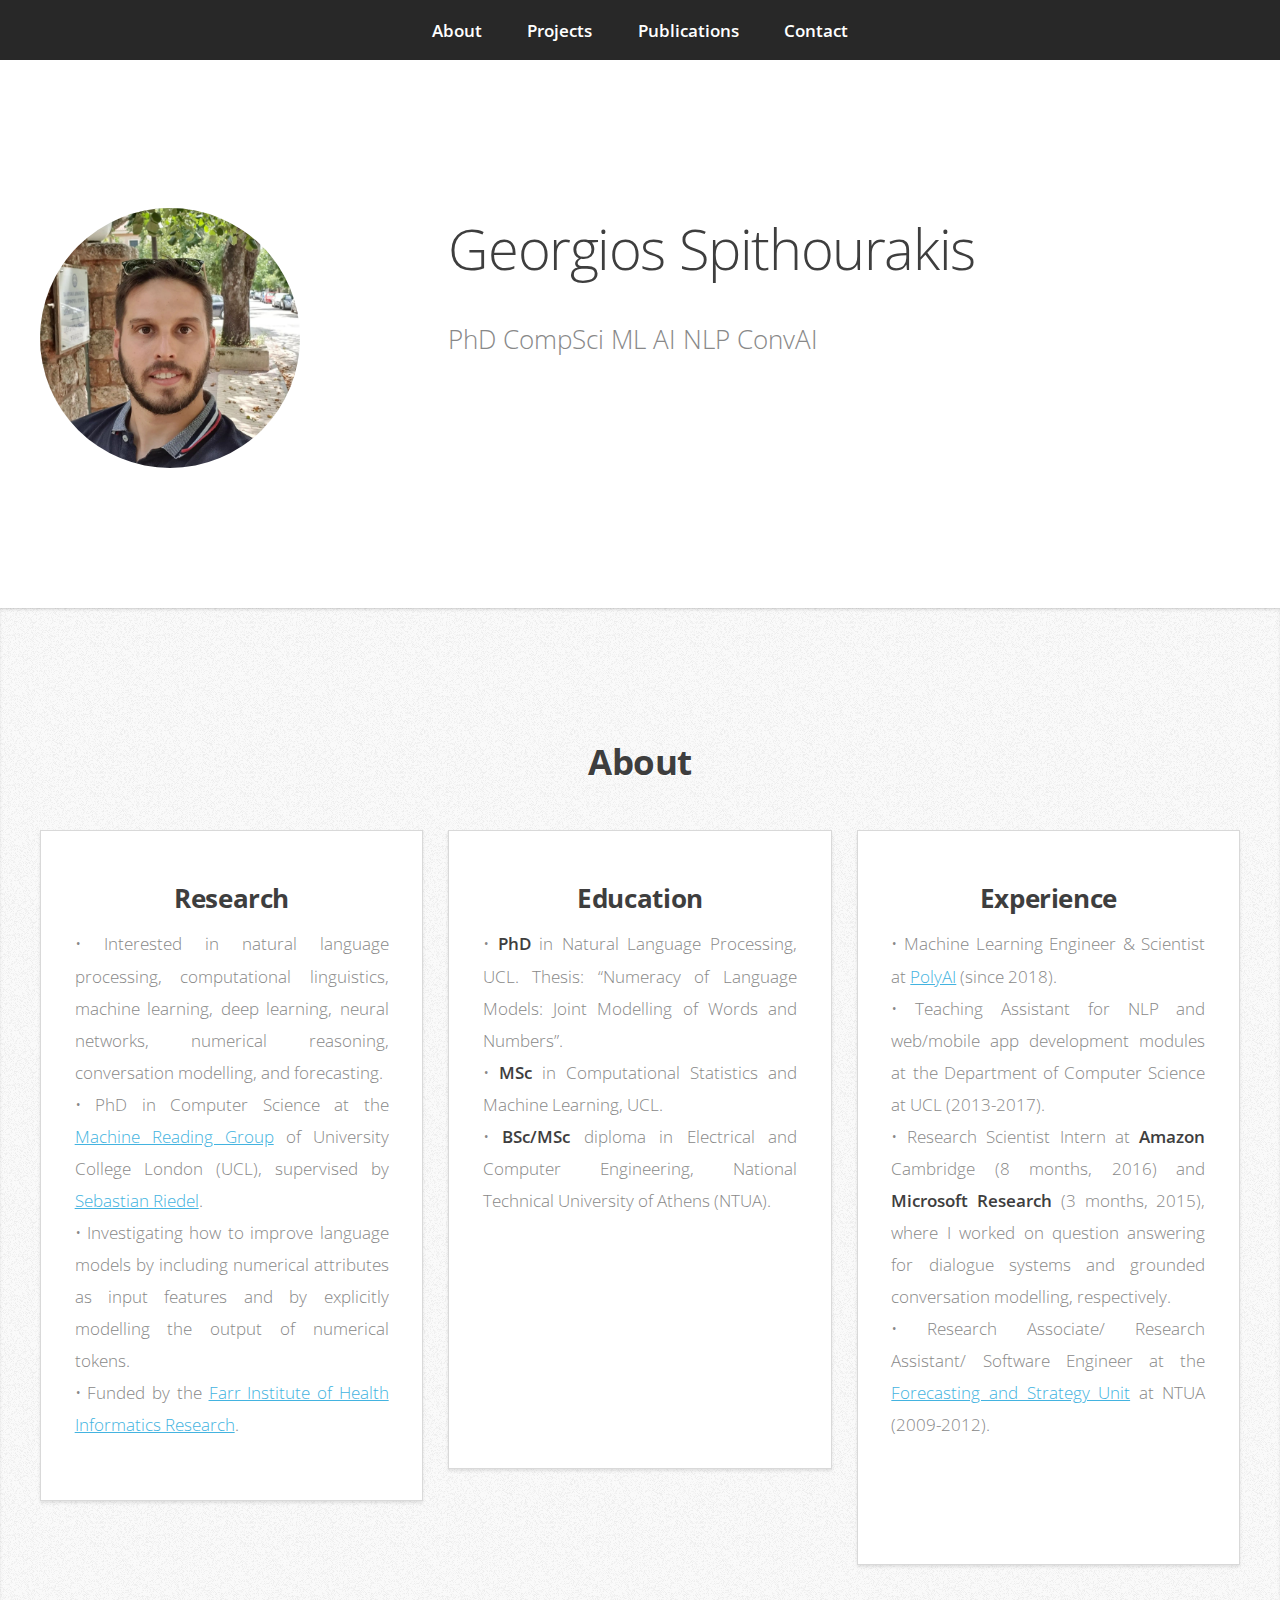
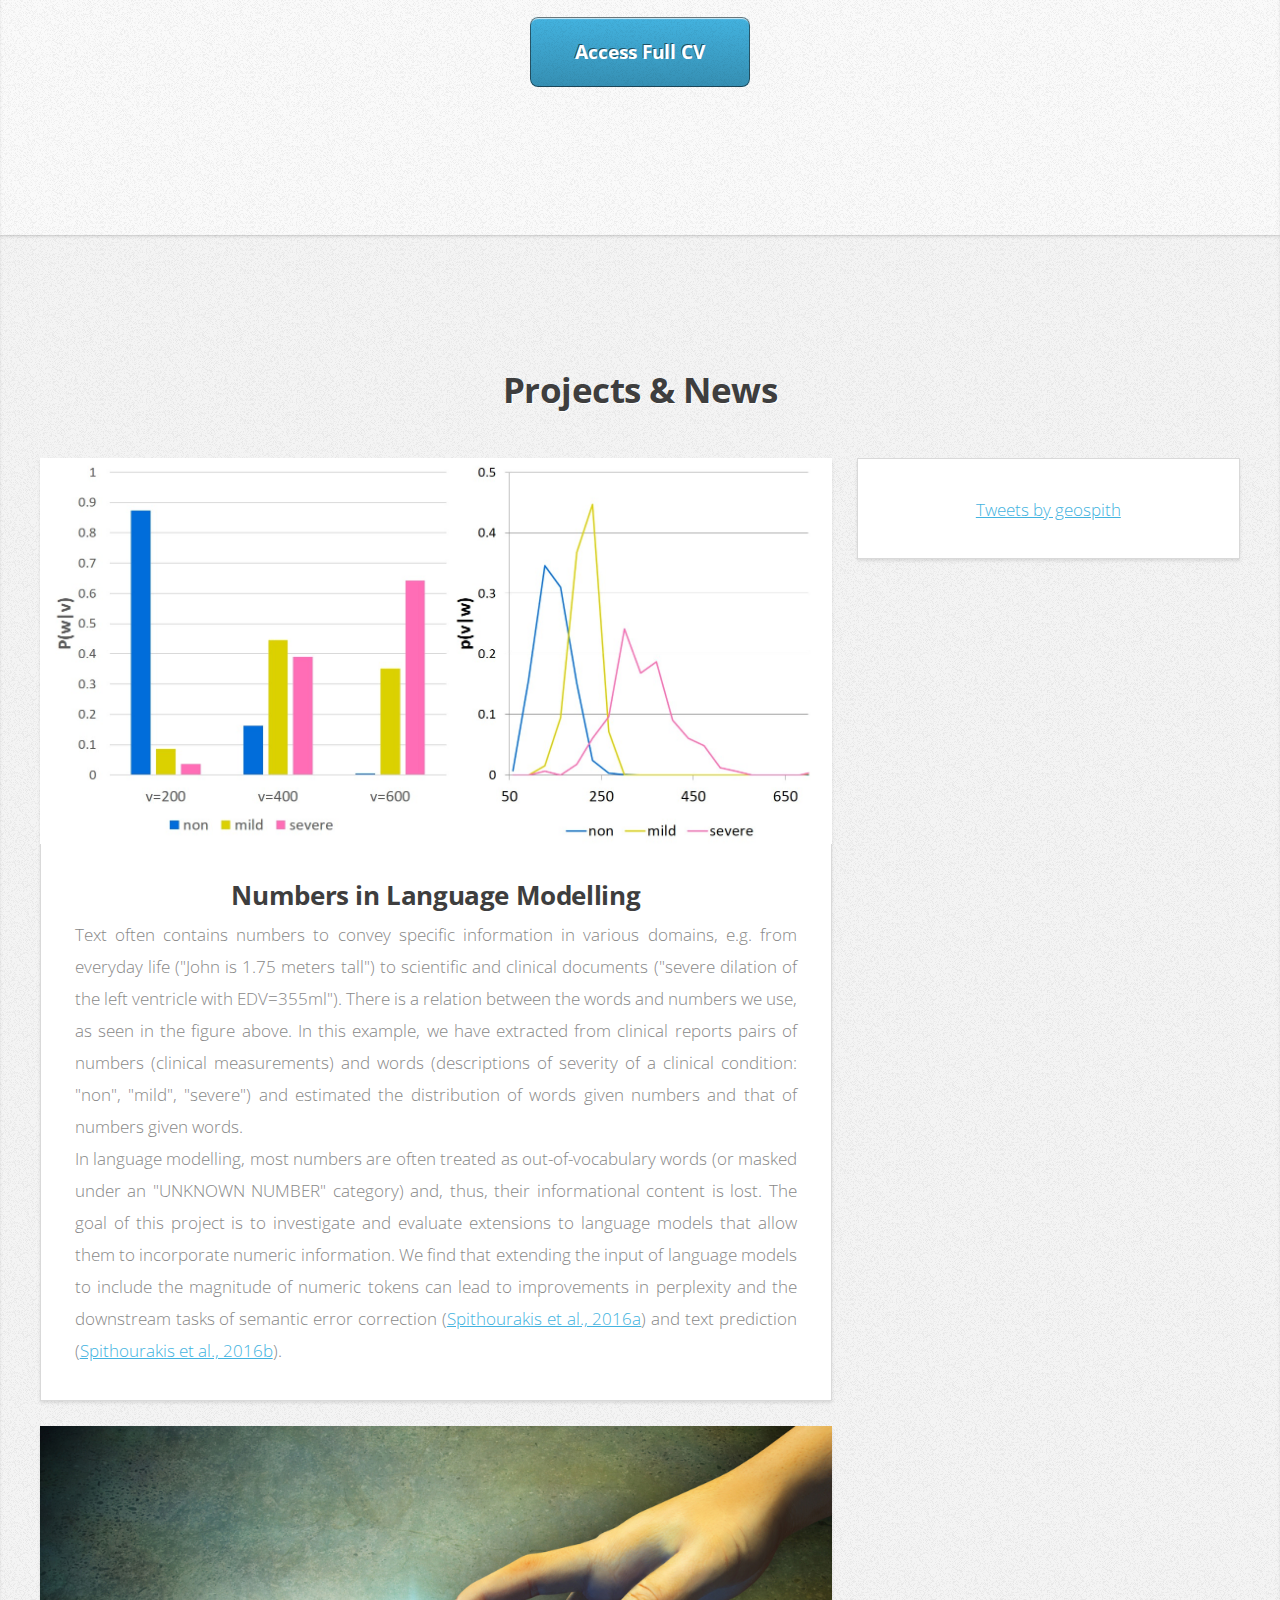
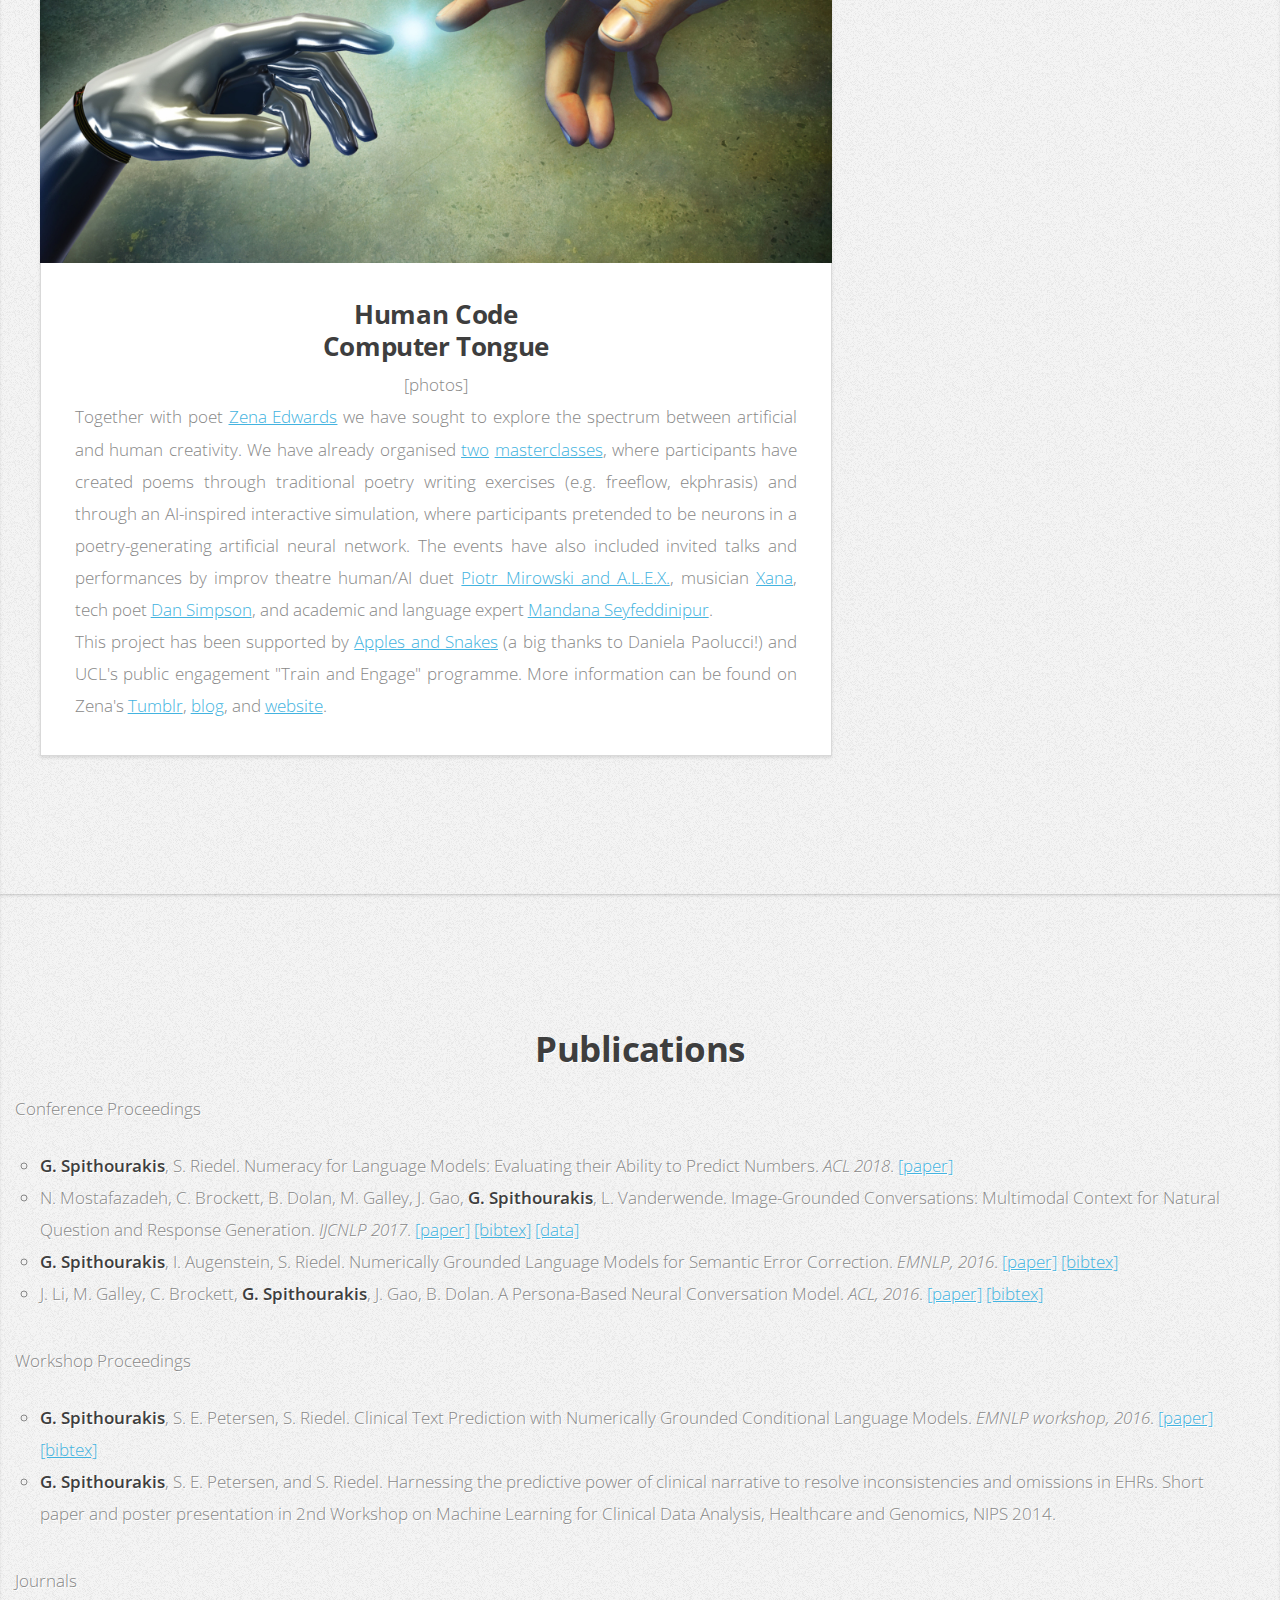
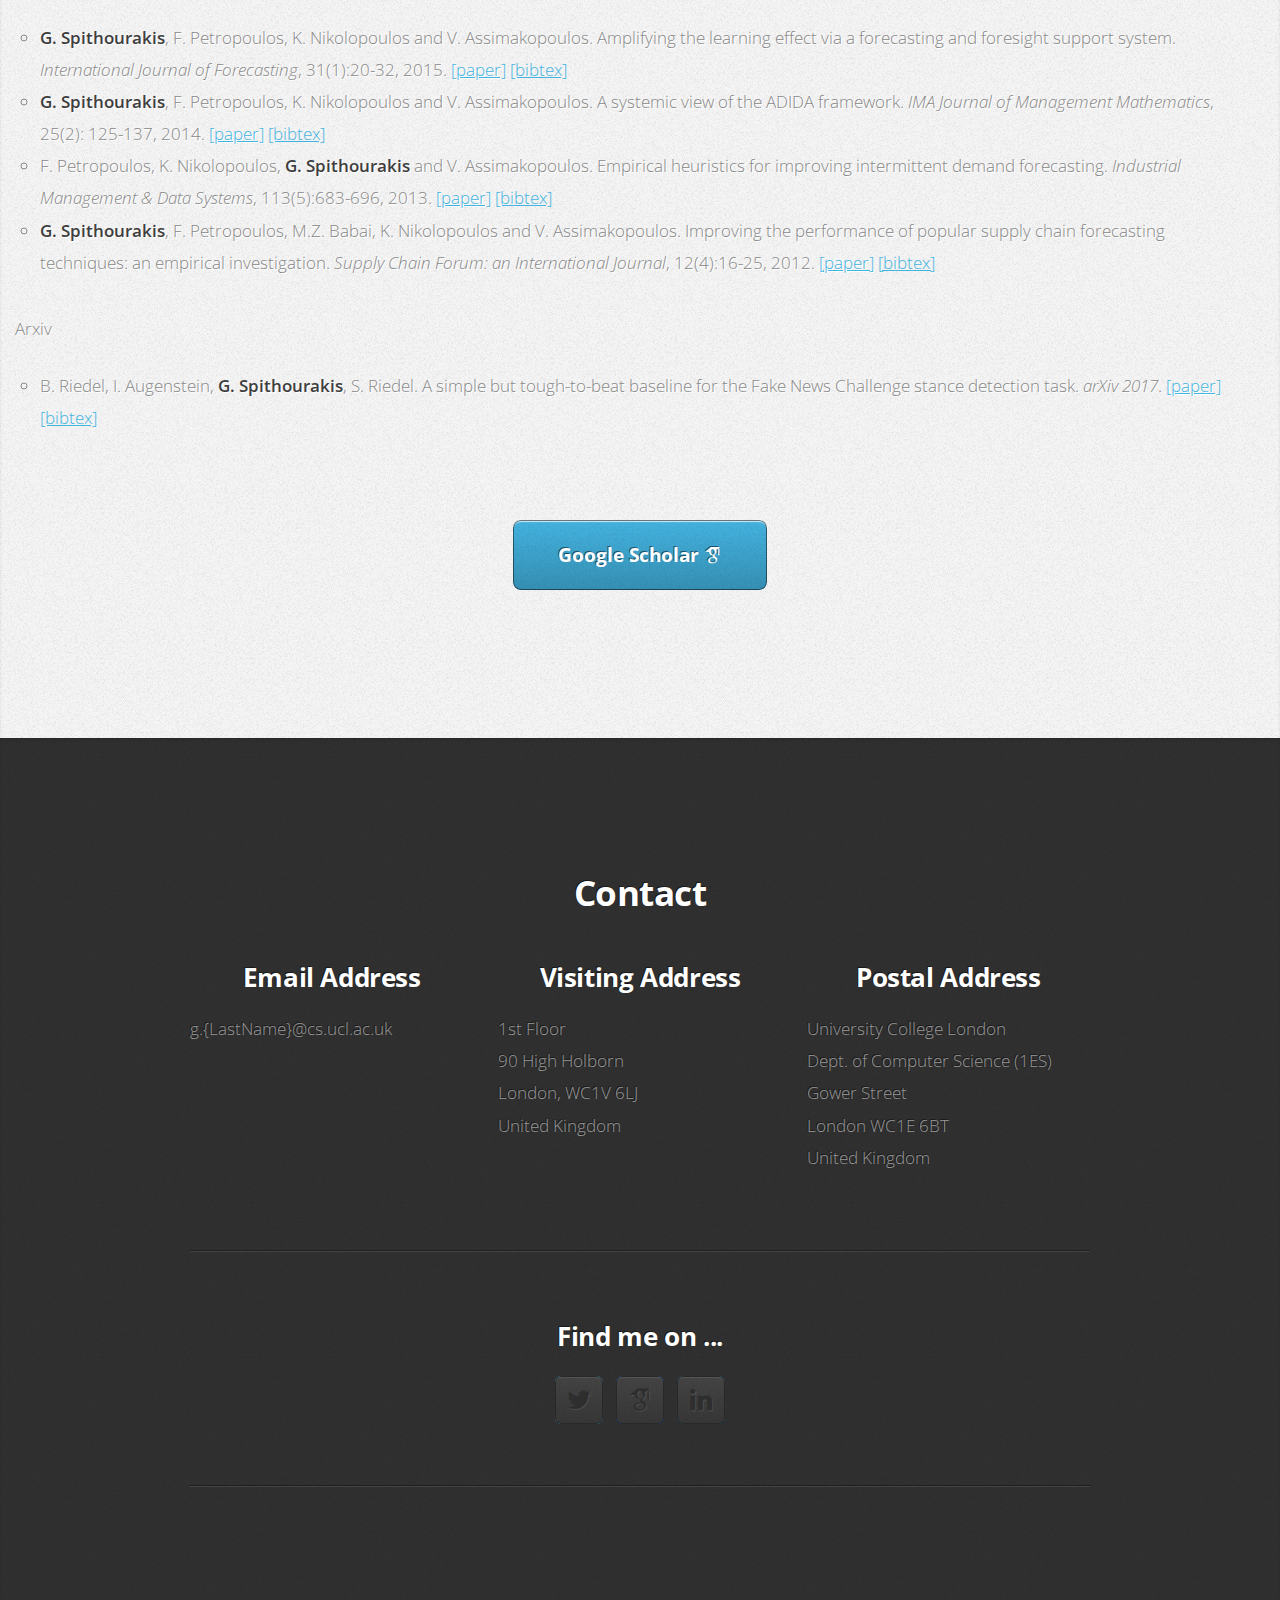
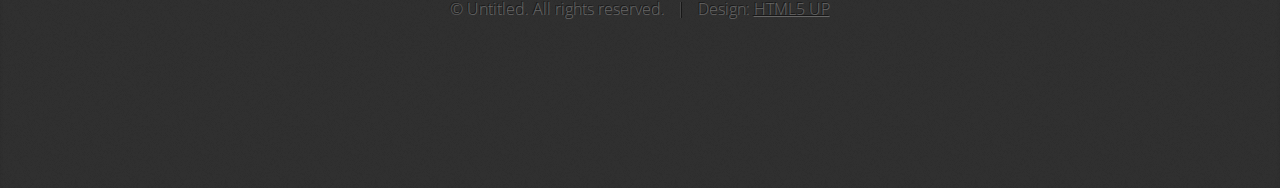
<file: index.html>
﻿<!DOCTYPE HTML>
<!--
	Miniport by HTML5 UP
	html5up.net | @n33co
	Free for personal and commercial use under the CCA 3.0 license (html5up.net/license)
-->
<html>
	<head>
    <!-- Google tag (gtag.js) -->
    <script async src="https://www.googletagmanager.com/gtag/js?id=G-SKN8B6YBV3"></script>
    <script>
      window.dataLayer = window.dataLayer || [];
      function gtag(){dataLayer.push(arguments);}
      gtag('js', new Date());

      gtag('config', 'G-SKN8B6YBV3');
    </script>
		<title>Georgios Spithourakis</title>
		<meta http-equiv="content-type" content="text/html; charset=utf-8" />
		<meta name="description" content="Georgios Spithourakis, PhD CompSci ML AI NLP ConvAI" />
		<meta name="keywords" content="Spithourakis, Σπιθουράκης, Georgios Spithourakis, Γεώργιος Σπιθουράκης, Γιώργος Σπιθουράκης, Giorgos Spithourakis" />
		<!--[if lte IE 8]><script src="css/ie/html5shiv.js"></script><![endif]-->
		<script src="js/jquery.min.js"></script>
		<script src="js/jquery.scrolly.min.js"></script>
		<script src="js/skel.min.js"></script>
		<script src="js/init.js"></script>
		<noscript>
			<link rel="stylesheet" href="css/academicons/academicons.css" />
			<link rel="stylesheet" href="css/skel.css" />
			<link rel="stylesheet" href="css/style.css" />
			<link rel="stylesheet" href="css/style-desktop.css" />
		</noscript>
		<!--[if lte IE 8]><link rel="stylesheet" href="css/ie/v8.css" /><![endif]-->
		<!--[if lte IE 9]><link rel="stylesheet" href="css/ie/v9.css" /><![endif]-->

        <!-- Core CSS file -->
        <link rel="stylesheet" href="js/photoswipe/photoswipe.css"> 
        <!-- Skin CSS file (styling of UI - buttons, caption, etc.)
	         In the folder of skin CSS file there are also:
	         - .png and .svg icons sprite, 
	         - preloader.gif (for browsers that do not support CSS animations) -->
        <link rel="stylesheet" href="js/photoswipe/default-skin/default-skin.css"> 
        <!-- Core JS file -->
        <script src="js/photoswipe/photoswipe.min.js"></script> 
        <!-- UI JS file -->
        <script src="js/photoswipe/photoswipe-ui-default.min.js"></script>
        <script>
            function openGalleryA() {
                var pswpElement = document.querySelectorAll('.pswp')[0];
                // build items array
                var items = [
                    {
                        src: 'images/poetryAI/pipeline.jpg',
                        w: 1836, h: 2048,
                        title: 'Poem written by neural network powered by 20 humans as neurons'
                    },
                    {
                        src: 'images/poetryAI/dan.jpg',
                        w: 3024, h: 4032,
                        title: 'Spoken word performance by Dan Simpson'
                    },
                    {
                        src: 'images/poetryAI/xana.jpg',
                        w: 3024, h: 4032,
                        title: 'Live looping performance by Xana'
                    },
                    {
                        src: 'images/poetryAI/poetree-air.jpg',
                        w: 3024, h: 4032,
                        title: 'Poetree "Man on Cliff-Face above Water"'
                    },
                    {
                        src: 'images/poetryAI/poetree-fire.jpg',
                        w: 3024, h: 4032,
                        title: 'Poetree "Sparking Fireman Watched through Window"'
                    },
                    {
                        src: 'images/poetryAI/poetree-water.jpg',
                        w: 3024, h: 4032,
                        title: 'Poetree "Woman in Bikini Rides Shark"'
                    },
                    {
                        src: 'images/poetryAI/zena.jpg',
                        w: 1024, h: 764,
                        title: 'Zena Edwards at the Human Code Computer Tongue workshop'
                    },
                    {
                        src: 'images/poetryAI/piotr.jpg',
                        w: 1200, h: 675,
                        title: 'Improv theatre performance by Piotr Mirowski and A.L.E.X.'
                    },
                ];
                // define options (if needed)
                var options = {
                  	history: false,
                  	focus: false,
                    showAnimationDuration: 0,
                    hideAnimationDuration: 0,
                    enableUIWebViewRepositionTimeout: true,
                };
                var gallery = new PhotoSwipe( pswpElement, PhotoSwipeUI_Default, items, options);
                gallery.init();
            };
        </script>
        <style>
        p {
            text-align: justify;
            text-justify: inter-word;
        }
        .buttonlink {
             background:none!important;
             color:inherit;
             border:none; 
             padding:0!important;
             font: inherit;
             cursor: pointer;
        }
        
        /* The Modal (background) */
        .modal {
            display: none; /* Hidden by default */
            position: fixed; /* Stay in place */
            z-index: 1; /* Sit on top */
            left: 0;
            top: 0;
            width: 100%; /* Full width */
            height: 100%; /* Full height */
            overflow: auto; /* Enable scroll if needed */
            background-color: rgb(0,0,0); /* Fallback color */
            background-color: rgba(0,0,0,0.4); /* Black w/ opacity */
        }

        /* Modal Content/Box */
        .modal-content {
            background-color: #fefefe;
            margin: 15% auto; /* 15% from the top and centered */
            padding: 20px;
            border: 1px solid #888;
            width: 80%; /* Could be more or less, depending on screen size */
        }

        /* The Close Button */
        .close {
            color: #aaa;
            float: right;
            font-size: 28px;
            font-weight: bold;
        }

        .close:hover,
        .close:focus {
            color: black;
            text-decoration: none;
            cursor: pointer;
        }

        </style>
	</head>
	<body>
		<!-- Nav -->
			<nav id="nav">
				<ul class="container">
					<li><a href="#about">About</a></li>
					<li><a href="#projects">Projects</a></li>
					<li><a href="#publications">Publications</a></li>
					<li><a href="#contact">Contact</a></li>
				</ul>
			</nav>
		<!-- Home -->
			<div class="wrapper style1 first">
				<article class="container" id="top">
					<div class="row">
						<div class="4u">
							<span class="image fit"><img src="images/profile_photo.jpg" alt=""></span>
						</div>
						<div class="8u">
							<header>
								<h1>Georgios Spithourakis</h1>
							</header>
							<p>
								PhD CompSci ML AI NLP ConvAI
							</p>
                            
                            <!-- Modal Scripts -->
                            <script>
                            function close_modal(modal) {
                                modal.style.display = "none";
                            }
                            function close_modal_with_id(modal_id) {
                                var modal = document.getElementById(modal_id);
                                close_modal(modal);
                            }
                            function close_parent_modal(e) {
                                var modal_id = e.parentNode.parentNode.id
                                var modal = document.getElementById(modal_id);
                                close_modal(modal);
                            }
                            function open_modal_with_id(modal_id) {
                                var modal = document.getElementById(modal_id);
                                modal.style.display = "block";
                            }
                            // When the user clicks anywhere outside of the modal, close it
                            function close_all_modals(event) {
                                var modals = document.getElementsByClassName('modal');
                                for (var i = 0; i < modals.length; ++i) {
                                    var modal = modals[i];
                                    if (event.target == modal) {
                                        close_modal(modal);
                                    }
                                }
                            }                           
                            window.onclick = close_all_modals
                            </script>

						</div>
					</div>
				</article>
			</div>

		<!-- About -->
			<div class="wrapper style2">
				<article id="about">
					<header>
						<h2>About</h2>
					</header>
					<div class="container">
						<div class="row">
							<div class="4u">
								<section class="box style1">
									<h3>Research</h3>
									<p>
                                        • Interested in natural language processing, computational linguistics, machine learning,
                                        deep learning, neural networks, numerical reasoning, conversation modelling, and forecasting.
                                        <br/>
										• PhD in Computer Science at
                                        the <a href="http://mr.cs.ucl.ac.uk/">Machine Reading Group</a>
                                        of University College London (UCL),
										supervised by 
										<a href="http://www.riedelcastro.org/">Sebastian Riedel</a>.
                                        <br/>
                                        • Investigating how to improve language models
                                        by including numerical attributes as input features
                                        and by explicitly modelling the output of numerical tokens.
                                        <br/>
										• Funded by the 
										<a href="http://www.farrinstitute.org/">Farr Institute of Health Informatics Research</a>.	
									</p>
								</section>
							</div>
							<div class="4u">
								<section class="box style1">
									<h3>Education</h3>
									<p>
                                        • <strong>PhD</strong> in Natural Language Processing, UCL.
                                        Thesis: “Numeracy of Language Models: Joint Modelling of Words and Numbers”.
                                        <br/>
                                        • <strong>MSc</strong> in Computational Statistics and Machine Learning, UCL.
                                        <br/>
                                        • <strong>BSc/MSc</strong> diploma in Electrical and Computer Engineering,
                                        National Technical University of Athens (NTUA).
                                        <br/>
                                        <br/>
                                        <br/>
                                        <br/>
                                        <br/>
                                        <br/>
                                        <br/>
									</p>
								</section>
							</div>
							<div class="4u">
								<section class="box style1">
									<h3>Experience</h3>
									<p>
										• Machine Learning Engineer & Scientist at <a href="http://www.poly-ai.com/">PolyAI</a> (since 2018).
									<br/>
    									• Teaching Assistant for NLP and web/mobile app development modules
                                        at the Department of Computer Science at UCL (2013-2017).
                                        <br/>
                                        • Research Scientist Intern at <strong>Amazon</strong> Cambridge (8 months, 2016) and <strong>Microsoft Research</strong> (3 months, 2015),
                                        where I worked on question answering for dialogue systems and grounded conversation modelling, respectively.
										<br/>
                                        • Research Associate/ Research Assistant/ Software Engineer at the 
										<a href="http://www.fsu.gr/en/">Forecasting and Strategy Unit</a> at NTUA (2009-2012).
                                        <br/>
                                        <br/>
                                        <br/>
									</p>
								</section>
							</div>
						</div>
					</div>
					<footer>
						<a href="/files/GeorgiosSpithourakisCV.pdf" class="button">Access Full CV</a>
					</footer>
				</article>
			</div>
            
		<!-- Projects -->
			<div class="wrapper style3">
				<article id="projects">
					<header>
						<h2>Projects & News</h2>
						<p></p>
					</header>
					<div class="container">             
						<div class="row">
                            <div class="8u">
								<article class="box style2">
									<a class="image featured"><img src="images/distributions.jpg" alt="" /></a>
									<h3>Numbers in Language Modelling</h3>
									<p>
                                    Text often contains numbers to convey specific information in various domains,
                                    e.g. from everyday life ("John is 1.75 meters tall")
                                    to scientific and clinical documents ("severe dilation of the left ventricle with EDV=355ml").
                                    There is a relation between the words and numbers we use, as seen in the figure above.
                                    In this example, we have extracted from clinical reports pairs of numbers (clinical measurements) and words (descriptions of severity of a clinical condition: "non", "mild", "severe") and estimated the distribution of words given numbers and that of numbers given words.
                                    <br/>
                                    In language modelling, most numbers are often treated as out-of-vocabulary words (or masked under an "UNKNOWN NUMBER" category) and, thus, their informational content is lost. The goal of this project is to investigate and evaluate extensions to language models that allow them to incorporate numeric information.
                                    We find that extending the input of language models to include the magnitude of numeric tokens can lead to improvements in perplexity and the downstream tasks of semantic error correction
                                    (<a href="https://aclanthology.info/pdf/D/D16/D16-1101.pdf">Spithourakis et al., 2016a</a>)
                                    and text prediction
                                    (<a href="http://www.aclweb.org/anthology/W16-6102">Spithourakis et al., 2016b</a>).
                                    </p>
								</article>
                            </div>
                            <div class="4u">
								<article class="box style2">
                                    <a class="twitter-timeline" data-height="864" data-theme="light" data-link-color="#2B7BB9" href="https://twitter.com/geospith?ref_src=twsrc%5Etfw">Tweets by geospith</a>
                                    <script async src="https://platform.twitter.com/widgets.js" charset="utf-8"></script>
								</article>
							</div>
						</div>                        
						<div class="row">
							<div class="8u">
								<article class="box style2">
									<a href="#" class="image featured"><img src="images/human-android.jpg" alt="" onclick="openGalleryA()"/></a>
									<h3>Human Code</br>Computer Tongue</h3>
                                    <button class="buttonlink" onclick="openGalleryA()"/>[photos]</button>
									<p>
                                    Together with poet <a href="https://literature.britishcouncil.org/writer/zena-edwards">Zena Edwards</a>
                                    we have sought to explore the spectrum between artificial and human creativity.
                                    We have already organised
                                    <a href="http://applesandsnakes.org/human-code-computer-tongue/">two</a>
                                    <a href="http://applesandsnakes.org/human-code-computer-tongue-remix/">masterclasses</a>,
                                    where participants have created poems through traditional poetry writing exercises (e.g. freeflow, ekphrasis)
                                    and through an AI-inspired interactive simulation,
                                    where participants pretended to be neurons in a poetry-generating artificial neural network.
                                    The events have also included invited talks and performances by
                                    improv theatre human/AI duet <a href="https://humanmachine.live/"> Piotr Mirowski and A.L.E.X.</a>,
                                    musician <a href="http://xa-na.com/">Xana</a>,
                                    tech poet <a href="http://www.dansimpsonpoet.co.uk/">Dan Simpson</a>, and
                                    academic and language expert <a href="https://www.soas.ac.uk/staff/staff63793.php">Mandana Seyfeddinipur</a>.
                                    <br/>
                                    This project has been supported by <a href="http://applesandsnakes.org/">Apples and Snakes</a> (a big thanks to Daniela Paolucci!)
                                    and UCL's public engagement "Train and Engage" programme.
                                    More information can be found on Zena's
                                    <a href="https://ahumancode.tumblr.com/">Tumblr</a>, 
                                    <a href="http://zenaedwards.blogspot.co.uk/">blog</a>, and
                                    <a href="https://goodnewzee.wordpress.com/2017/02/06/human-code-computer-tongue/">website</a>.
                                    </p>
								</article>

							</div>       



						</div>
					</div>
                    <!--
					<footer>
						<p>Lorem ipsum dolor sit sapien vestibulum ipsum primis?</p>
						<a href="#contact" class="button big scrolly">Get in touch with me</a>
					</footer>
                    -->
				</article>
			</div>

		<!-- Publications -->
			<div class="wrapper style3">
				<article id="publications">
					<header>
						<h2>Publications</h2>
					</header>
					<div class="container">
						<div class="row" align="left">
                            Conference Proceedings
                            <ul style="list-style-type:circle;">
                                <li>
                                    <strong>G. Spithourakis</strong>, S. Riedel.
                                    Numeracy for Language Models: Evaluating their Ability to Predict Numbers. <i>ACL 2018</i>.
					<a href="http://aclweb.org/anthology/P18-1196">[paper]</a>
				</li>
                                <li>
                                    <div id="mostafazadeh2017image" class="modal">
                                      <div class="modal-content">
                                        <span class="close" onclick="close_parent_modal(this)">&times;</span>
                                         <p class="bib">
                                          @article{mostafazadeh2017image,
                                          title={Image-grounded conversations: Multimodal context for natural question and response generation},
                                          author={Mostafazadeh, Nasrin and Brockett, Chris and Dolan, Bill and Galley, Michel and Gao, Jianfeng and Spithourakis, Georgios P and Vanderwende, Lucy},
                                          journal={arXiv preprint arXiv:1701.08251},
                                          year={2017}
                                          }
                                        </p>
                                      </div>
                                    </div>
                                    N. Mostafazadeh, C. Brockett, B. Dolan, M. Galley, J. Gao, <strong>G. Spithourakis</strong>, L. Vanderwende.
                                    Image-Grounded Conversations: Multimodal Context for Natural Question and Response Generation. <i>IJCNLP 2017</i>.
                                    <a href="https://arxiv.org/abs/1701.08251">[paper]</a>
                                    <button class="buttonlink" onclick="open_modal_with_id('mostafazadeh2017image')"><a>[bibtex]</a></button>
                                    <a href="https://www.microsoft.com/en-us/download/details.aspx?id=55324">[data]</a>
								</li>
								<li>
                                    <div id="spithourakis2016numerically" class="modal">
                                      <div class="modal-content">
                                        <span class="close" onclick="close_parent_modal(this)">&times;</span>
                                        <p class="bib">
                                        @article{spithourakis2016numerically,
                                          title={Numerically Grounded Language Models for Semantic Error Correction},
                                          author={Spithourakis, Georgios P and Augenstein, Isabelle and Riedel, Sebastian},
                                          journal={arXiv preprint arXiv:1608.04147},
                                          year={2016}
                                        }
                                        </p>
                                      </div>
                                    </div>
									<strong>G. Spithourakis</strong>, I. Augenstein, S. Riedel. Numerically Grounded Language Models for Semantic Error Correction. <i>EMNLP, 2016</i>.
                                    <a href="https://aclanthology.info/pdf/D/D16/D16-1101.pdf">[paper]</a>
                                    <button class="buttonlink" onclick="open_modal_with_id('spithourakis2016numerically')"><a>[bibtex]</a></button>
								</li>
								<li>
                                    <div id="li2016persona" class="modal">
                                      <div class="modal-content">
                                        <span class="close" onclick="close_parent_modal(this)">&times;</span>
                                        <p class="bib">
                                        @article{li2016persona,
                                          title={A persona-based neural conversation model},
                                          author={Li, Jiwei and Galley, Michel and Brockett, Chris and Spithourakis, Georgios P and Gao, Jianfeng and Dolan, Bill},
                                          journal={arXiv preprint arXiv:1603.06155},
                                          year={2016}
                                        }
                                        </p>
                                      </div>
                                    </div>
									J. Li, M. Galley, C. Brockett, <strong>G. Spithourakis</strong>, J. Gao, B. Dolan. A Persona-Based Neural Conversation Model. <i>ACL, 2016</i>.
                                    <a href="https://arxiv.org/abs/1603.06155">[paper]</a>
                                    <button class="buttonlink" onclick="open_modal_with_id('li2016persona')"><a>[bibtex]</a></button>
								</li>
							</ul>
                            <br/> Workshop Proceedings
                            <ul style="list-style-type:circle;">                                
								<li>
                                    <div id="spithourakis2016clinical" class="modal">
                                      <div class="modal-content">
                                        <span class="close" onclick="close_parent_modal(this)">&times;</span>
                                        <p class="bib">
                                        @article{spithourakis2016clinical,
                                          title={Clinical Text Prediction with Numerically Grounded Conditional Language Models},
                                          author={Spithourakis, Georgios P and Petersen, Steffen E and Riedel, Sebastian},
                                          journal={EMNLP 2016},
                                          pages={6},
                                          year={2016}
                                        }
                                        </p>
                                      </div>
                                    </div>
									<strong>G. Spithourakis</strong>, S. E. Petersen, S. Riedel. Clinical Text Prediction with Numerically Grounded Conditional Language Models. <i>EMNLP workshop, 2016</i>.
                                    <a href="http://www.aclweb.org/anthology/W16-6102">[paper]</a>
                                    <button class="buttonlink" onclick="open_modal_with_id('spithourakis2016clinical')"><a>[bibtex]</a></button>
								</li>								
								<li>
                                    <div id="" class="modal">
                                      <div class="modal-content">
                                        <span class="close" onclick="close_parent_modal(this)">&times;</span>
                                         <p class="bib">
                                        </p>
                                      </div>
                                    </div>
									<strong>G. Spithourakis</strong>, S. E. Petersen, and S. Riedel. Harnessing the predictive power of clinical narrative to resolve
									inconsistencies and omissions in EHRs. Short paper and poster presentation in 2nd Workshop on Machine Learning
									for Clinical Data Analysis, Healthcare and Genomics, NIPS 2014.
								</li>
							</ul>
                            <br/> Journals
                            <ul style="list-style-type:circle;">                                
								<li>
                                    <div id="spithourakis2015amplifying" class="modal">
                                      <div class="modal-content">
                                        <span class="close" onclick="close_parent_modal(this)">&times;</span>
                                        <p class="bib">
                                        @article{spithourakis2015amplifying,
                                          title={Amplifying the learning effects via a forecasting and foresight support system},
                                          author={Spithourakis, Georgios P and Petropoulos, Fotios and Nikolopoulos, Konstantinos and Assimakopoulos, Vassilios},
                                          journal={International Journal of Forecasting},
                                          volume={31},
                                          number={1},
                                          pages={20--32},
                                          year={2015},
                                          publisher={Elsevier}
                                        }
                                        </p>
                                      </div>
                                    </div>
									<strong>G. Spithourakis</strong>, F. Petropoulos, K. Nikolopoulos and V. Assimakopoulos. Amplifying the learning effect via a
									forecasting and foresight support system. <i>International Journal of Forecasting</i>, 31(1):20-32, 2015.
                                    <a href="https://www.sciencedirect.com/science/article/pii/S0169207014000922">[paper]</a>
                                    <button class="buttonlink" onclick="open_modal_with_id('spithourakis2015amplifying')"><a>[bibtex]</a></button>
								</li>								
								<li>
                                    <div id="spithourakis2014systemic" class="modal">
                                      <div class="modal-content">
                                        <span class="close" onclick="close_parent_modal(this)">&times;</span>
                                        <p class="bib">
                                        @article{spithourakis2014systemic,
                                          title={A systemic view of the ADIDA framework},
                                          author={Spithourakis, Georgios P and Petropoulos, Fotios and Nikolopoulos, Konstantinos and Assimakopoulos, Vassilios},
                                          journal={IMA Journal of Management Mathematics},
                                          volume={25},
                                          number={2},
                                          pages={125--137},
                                          year={2014},
                                          publisher={OUP}
                                        }
                                        </p>
                                      </div>
                                    </div>
									<strong>G. Spithourakis</strong>, F. Petropoulos, K. Nikolopoulos and V. Assimakopoulos. A systemic view of the ADIDA
									framework. <i>IMA Journal of Management Mathematics</i>, 25(2): 125-137, 2014.
                                    <a href="https://academic.oup.com/imaman/article/25/2/125/793668">[paper]</a>
                                    <button class="buttonlink" onclick="open_modal_with_id('spithourakis2014systemic')"><a>[bibtex]</a></button>					
								</li>
								<li>
                                    <div id="petropoulos2013empirical" class="modal">
                                      <div class="modal-content">
                                        <span class="close" onclick="close_parent_modal(this)">&times;</span>
                                        <p class="bib">
                                        @article{petropoulos2013empirical,
                                          title={Empirical heuristics for improving intermittent demand forecasting},
                                          author={Petropoulos, Fotios and Nikolopoulos, Konstantinos and Spithourakis, Georgios P and Assimakopoulos, Vassilios},
                                          journal={Industrial Management \& Data Systems},
                                          volume={113},
                                          number={5},
                                          pages={683--696},
                                          year={2013},
                                          publisher={Emerald Group Publishing Limited}
                                        }
                                        </p>
                                      </div>
                                    </div>
									F. Petropoulos, K. Nikolopoulos, <strong>G. Spithourakis</strong> and V. Assimakopoulos. Empirical heuristics for improving
									intermittent demand forecasting. <i>Industrial Management & Data Systems</i>, 113(5):683-696, 2013.
                                    <a href="http://www.emeraldinsight.com/doi/abs/10.1108/02635571311324142">[paper]</a>
                                    <button class="buttonlink" onclick="open_modal_with_id('petropoulos2013empirical')"><a>[bibtex]</a></button>
								</li>
								<li>
                                    <div id="spithourakis2011improving" class="modal">
                                      <div class="modal-content">
                                        <span class="close" onclick="close_parent_modal(this)">&times;</span>
                                        <p class="bib">
                                        @inproceedings{spithourakis2011improving,
                                          title={Improving the performance of popular supply chain forecasting techniques},
                                          author={Spithourakis, Georgios P and Petropoulos, Fotios and Babai, M Zied and Nikolopoulos, Konstantinos and Assimakopoulos, Vassilios},
                                          booktitle={Supply Chain Forum: an international journal},
                                          volume={12},
                                          number={4},
                                          pages={16--25},
                                          year={2011},
                                          organization={Taylor \& Francis}
                                        }
                                        </p>
                                      </div>
                                    </div>
									<strong>G. Spithourakis</strong>, F. Petropoulos, M.Z. Babai, K. Nikolopoulos and V. Assimakopoulos. Improving the performance of
									popular supply chain forecasting techniques: an empirical investigation. <i>Supply Chain Forum: an International
									Journal</i>, 12(4):16-25, 2012.
                                    <a href="https://www.tandfonline.com/doi/abs/10.1080/16258312.2011.11517277">[paper]</a>
                                    <button class="buttonlink" onclick="open_modal_with_id('spithourakis2011improving')"><a>[bibtex]</a></button>
								</li>
							</ul>
                            <br/> Arxiv                    
							<ul style="list-style-type:circle;">
                                <li>
                                    <div id="riedel2017simple" class="modal">
                                      <div class="modal-content">
                                        <span class="close" onclick="close_parent_modal(this)">&times;</span>
                                        <p class="bib">
                                        @article{riedel2017simple,
                                          title={A simple but tough-to-beat baseline for the Fake News Challenge stance detection task},
                                          author={Riedel, Benjamin and Augenstein, Isabelle and Spithourakis, Georgios P and Riedel, Sebastian},
                                          journal={arXiv preprint arXiv:1707.03264},
                                          year={2017}
                                        }
                                        </p>
                                      </div>
                                    </div>
                                    B. Riedel, I. Augenstein, <strong>G. Spithourakis</strong>, S. Riedel. A simple but tough-to-beat baseline for the Fake News Challenge stance detection task. <i>arXiv 2017</i>. 
                                    <a href="https://arxiv.org/abs/1707.03264">[paper]</a>
                                    <button class="buttonlink" onclick="open_modal_with_id('riedel2017simple')"><a>[bibtex]</a></button>
                                </li>                                
							</ul>
						</div>
					</div>
					<footer>
						<a href="http://scholar.google.co.uk/citations?user=EALLz78AAAAJ" class="button">Google Scholar <i class="ai ai-google-scholar"></i> </a>
					</footer>
                    <script>
                        function newlines_to_br(e) {
                            var str = e.innerHTML;
                            var str2 = str.replace(/(?:\r\n|\r|\n)/g, '<br />');
                            e.innerHTML = str2;
                        }
                        var bibps = document.getElementsByClassName('bib');
                        for (var i = 0; i < bibps.length; ++i) {
                            newlines_to_br(bibps[i]);
                        }
                     </script>
				</article>
			</div>

		<!-- Contact -->
			<div class="wrapper style4">
				<article id="contact" class="container 75%">
					<header>
						<h2>Contact</h2>
					</header>
					<div>
						<div class="row">
							<div class="4u">
								<section class="style1">
									<h3>Email Address</h3>
									<p>
										g.{LastName}@cs.ucl.ac.uk
									</p>
								</section>
							</div>
							<div class="4u">
								<section class="style1">
									<h3>Visiting Address</h3>
									<p>
                                        1st Floor<br/>
                                        90 High Holborn<br/>
                                        London, WC1V 6LJ<br/>
                                        United Kingdom
									</p>
								</section>
							</div>
							<div class="4u">
								<section class="style1">
									<h3>Postal Address</h3>
									<p>
										University College London<br/>
										Dept. of Computer Science (1ES)<br/>
										Gower Street<br/>
										London WC1E 6BT<br/>
										United Kingdom<br/>
									</p>
								</section>
							</div>
						</div>
						<div class="row">
							<div class="12u">
								<hr />
								<h3>Find me on ...</h3>
								<ul class="social">
                                    <li><a href="http://twitter.com/geospith" class="icon fa-twitter"><span class="label">Twitter</span></a></li>
									<li><a href="http://scholar.google.co.uk/citations?user=EALLz78AAAAJ" class="ai ai-google-scholar"></a></li>
									<li><a href="http://www.linkedin.com/in/geospith" class="icon fa-linkedin"><span class="label">LinkedIn</span></a></li>                                    
									<!--
									<li><a href="#" class="icon fa-twitter"><span class="label">Twitter</span></a></li>
									<li><a href="#" class="icon fa-facebook"><span class="label">Facebook</span></a></li>
									<li><a href="#" class="icon fa-dribbble"><span class="label">Dribbble</span></a></li>
									<li><a href="#" class="icon fa-tumblr"><span class="label">Tumblr</span></a></li>
									<li><a href="#" class="icon fa-google-plus"><span class="label">Google+</span></a></li>
									<li><a href="#" class="icon fa-github"><span class="label">Github</span></a></li>
									<li><a href="#" class="icon fa-rss"><span>RSS</span></a></li>
									<li><a href="#" class="icon fa-instagram"><span>Instagram</span></a></li>
									<li><a href="#" class="icon fa-foursquare"><span>Foursquare</span></a></li>
									<li><a href="#" class="icon fa-skype"><span>Skype</span></a></li>
									<li><a href="#" class="icon fa-soundcloud"><span>Soundcloud</span></a></li>
									<li><a href="#" class="icon fa-youtube"><span>YouTube</span></a></li>
									<li><a href="#" class="icon fa-blogger"><span>Blogger</span></a></li>
									<li><a href="#" class="icon fa-flickr"><span>Flickr</span></a></li>
									<li><a href="#" class="icon fa-vimeo"><span>Vimeo</span></a></li>
									-->
								</ul>
								<hr />
							</div>
						</div>
					</div>
					<footer>
						<ul id="copyright">
							<li>&copy; Untitled. All rights reserved.</li><li>Design: <a href="http://html5up.net">HTML5 UP</a></li>
						</ul>
					</footer>
				</article>
			</div>




            <!-- PhotoSwipe -->
            <!-- Root element of PhotoSwipe. Must have class pswp. -->
            <div class="pswp" tabindex="-1" role="dialog" aria-hidden="true">
	            <!-- Background of PhotoSwipe. 
		             It's a separate element as animating opacity is faster than rgba(). -->
                <div class="pswp__bg"></div>
	            <!-- Slides wrapper with overflow:hidden. -->
                <div class="pswp__scroll-wrap">
		            <!-- Container that holds slides. 
			            PhotoSwipe keeps only 3 of them in the DOM to save memory.
			            Don't modify these 3 pswp__item elements, data is added later on. -->
		            <div class="pswp__container">
			            <div class="pswp__item"></div>
			            <div class="pswp__item"></div>
			            <div class="pswp__item"></div>
		            </div>
		            <!-- Default (PhotoSwipeUI_Default) interface on top of sliding area. Can be changed. -->
		            <div class="pswp__ui pswp__ui--hidden">
			            <div class="pswp__top-bar">
				            <!--  Controls are self-explanatory. Order can be changed. -->
				            <div class="pswp__counter"></div>
				            <button class="pswp__button pswp__button--close" title="Close (Esc)"></button>
				            <button class="pswp__button pswp__button--share" title="Share"></button>
				            <button class="pswp__button pswp__button--fs" title="Toggle fullscreen"></button>
				            <button class="pswp__button pswp__button--zoom" title="Zoom in/out"></button>
				            <!-- Preloader demo http://codepen.io/dimsemenov/pen/yyBWoR -->
				            <!-- element will get class pswp__preloader--active when preloader is running -->
				            <div class="pswp__preloader">
					            <div class="pswp__preloader__icn">
					              <div class="pswp__preloader__cut">
					                <div class="pswp__preloader__donut"></div>
					              </div>
					            </div>
				            </div>
			            </div>
	                    <div class="pswp__share-modal pswp__share-modal--hidden pswp__single-tap">
				            <div class="pswp__share-tooltip"></div> 
	                    </div>
			            <button class="pswp__button pswp__button--arrow--left" title="Previous (arrow left)">
			            </button>
			            <button class="pswp__button pswp__button--arrow--right" title="Next (arrow right)">
			            </button>
			            <div class="pswp__caption">
				            <div class="pswp__caption__center"></div>
			            </div>
	                </div>
	            </div>
            </div>

    

	</body>
</html>
</file>
<file: css/academicons/academicons.css>
/*!
 *  Academicons 1.4.0 by James Walsh - https://github.com/jpswalsh
 *  Fonts generated using the IcoMoon app - http://icomoon.io/app
 *  Square icons designed to be used alongside Font Awesome square icons - https://fortawesome.github.io/Font-Awesome/
 *  License - Font: SIL OFL 1.1, CSS: MIT License
 */

@font-face {
	font-family: 'academicons';
	src:url('fonts/academicons.eot?j69par');
	src:url('fonts/academicons.eot?#iefixj69par') format('embedded-opentype'),
		url('fonts/academicons.woff?j69par') format('woff'),
		url('fonts/academicons.ttf?j69par') format('truetype'),
		url('fonts/academicons.svg?j69par#academicons') format('svg');
	font-weight: normal;
	font-style: normal;
}

.ai {
	display:inline-block;
	font:normal normal normal 14px/1 Academicons;
	font-size:inherit;
	text-rendering:auto;
	-webkit-font-smoothing:antialiased;
	-moz-osx-font-smoothing:grayscale;
}

.ai-google-scholar:before {
	content: "\e600";
}

.ai-google-scholar-square:before {
	content: "\e601";
}

.ai-researchgate:before {
	content: "\e602";
}

.ai-researchgate-square:before {
	content: "\e603";
}

.ai-mendeley:before {
	content: "\e604";
}

.ai-mendeley-square:before {
	content: "\e605";
}

.ai-orcid:before {
	content: "\e606";
}

.ai-orcid-square:before {
	content: "\e607";
}

.ai-impactstory:before {
	content: "\e608";
}

.ai-impactstory-square:before {
	content: "\e609";
}

.ai-academia:before {
	content: "\e60a";
}

.ai-academia-square:before {
	content: "\e60b";
}

.ai-zotero:before {
	content: "\e60c";
}

.ai-zotero-square:before {
	content: "\e60d";
}

.ai-figshare:before {
	content: "\e60e";
}

.ai-figshare-square:before {
	content: "\e60f";
}

.ai-dryad:before {
	content: "\e610";
}

.ai-dryad-square:before {
	content: "\e611";
}

.ai-arxiv:before {
	content: "\e612";
}

.ai-arxiv-square:before {
	content: "\e613";
}
</file>
<file: css/style-desktop.css>
/*
	Miniport by HTML5 UP
	html5up.net | @n33co
	Free for personal and commercial use under the CCA 3.0 license (html5up.net/license)
*/

/*********************************************************************************/
/* Basic                                                                         */
/*********************************************************************************/

	body,input,textarea,select
	{
		font-size: 13pt;
	}

	h1
	{
		font-size: 3.25em;
		letter-spacing: -0.025em;
	}

	h2
	{
		font-size: 2em;
		letter-spacing: -0.015em;
	}
	
	h3
	{
		font-size: 1.5em;
		letter-spacing: -0.015em;
	}

	h1, h2, h3, h4, h5, h6
	{
		margin: 0 0 0.75em 0;
	}

	header
	{
		margin: 0 0 3em 0;
	}
	
		header > p
		{
			font-size: 1.25em;
			margin: 0;
		}

	footer
	{
		margin: 3em 0 0 0;
	}
	
		footer > p
		{
			font-size: 1.25em;
		}
	
	/* Form */
	
		form
		{
		}
		
			form .button
			{
				margin: 0 0.5em 0 0.5em;
			}

	/* Button */
	
		input[type="button"],
		input[type="submit"],
		input[type="reset"],
		.button
		{
			padding: 1em 2.35em 1em 2.35em;
			font-size: 1.1em;
		}

			input[type="button"].big,
			input[type="submit"].big,
			input[type="reset"].big,
			.button.big
			{
				font-size: 1.5em;
				letter-spacing: -0.025em;
			}

	/* Box */

		.box
		{
			padding: 2em;
		}

			.box.style1
			{
				padding: 3em 2em 3.5em 2em;
			}

				.box.style1 h3
				{
					margin-bottom: 0.5em;
				}

			.box.style2
			{
			}

				.box.style2 h3
				{
					margin-bottom: 0.25em;
				}

				.box.style2 .image
				{
					position: relative;
					left: 2em;
					top: 2em;
					margin: -4em 0 4em -4em;
					width: auto;
				}

/*********************************************************************************/
/* Wrappers                                                                      */
/*********************************************************************************/

	.wrapper
	{
		padding: 8em 0 8em 0;
		text-align: center;
	}
	
		.wrapper.first
		{
			padding-top: 12em;
		}

/*********************************************************************************/
/* Nav                                                                           */
/*********************************************************************************/

	#nav
	{
	}

		#nav a:hover
		{
			background: #383838;
		}
		
		#nav a:active
		{
			background: #484848;
		}
	
		#nav a
		{
			padding: 0.2em 1em 0.2em 1em;
			margin: 0.6em 0.2em 0.6em 0.2em;
			font-weight: 600;
			border-radius: 8px;
			-moz-transition: background-color .2s ease-in-out;
			-webkit-transition: background-color .2s ease-in-out;
			-o-transition: background-color .2s ease-in-out;
			-ms-transition: background-color .2s ease-in-out;
			transition: background-color .2s ease-in-out;
			color: #fff;
		}
		
/*********************************************************************************/
/* Articles                                                                      */
/*********************************************************************************/

	#top
	{
		text-align: left;
	}

		#top .image
		{
			width: 15em;
			height: 15em;
			margin: 0;
		}

		#top h1
		{
			margin-top: 0.45em;
		}
	
		#top p
		{
			font-size: 1.5em;
			line-height: 1.75em;
		}
		
	#contact
	{
	}
	
		#contact footer
		{
			font-size: 0.9em;
		}
		
/*********************************************************************************/
/* Copyright                                                                     */
/*********************************************************************************/

	#copyright
	{
		font-size: 1em;
		line-height: 1em;
	}

		#copyright li
		{
			display: inline-block;
			border-left: solid 1px rgba(0,0,0,0.5);
			box-shadow: -1px 0px 0px 0px rgba(255,255,255,0.1);
			padding: 0 0 0 1em;
			margin: 0 0 0 1em;
		}
		
		#copyright li:first-child
		{
			border: 0;
			box-shadow: none;
			padding-left: 0;
			margin-left: 0;
		}
</file>
<file: css/ie/v8.css>
/*
	Miniport by HTML5 UP
	html5up.net | @n33co
	Free for personal and commercial use under the CCA 3.0 license (html5up.net/license)
*/

/*********************************************************************************/
/* Basic                                                                         */
/*********************************************************************************/

	form input[type=text],
	form input[type=password],
	form select,
	form textarea,
	input[type="button"],
	input[type="submit"],
	input[type="reset"],
	.button,
	#top .image,
	#top .image img,
	#nav a
	{
		position: relative;
		-ms-behavior: url('css/ie/PIE.htc');
	}

	/* Section/Article */
	
		section > .last-child,
		article > .last-child
		{
			margin-bottom: 0;
		}

		section.last-child,
		article.last-child
		{
			margin-bottom: 0;
		}
		
	/* Box */

		.box
		{
			border: solid 1px #ddd;
		}

	/* List */

		ul.social li a
		{
			position: relative;
			top: 0 !important;
			overflow: hidden;
			-ms-behavior: url('css/ie/PIE.htc');
		}

			ul.social li a:before
			{
				background: none;
			}

/*********************************************************************************/
/* Wrappers                                                                      */
/*********************************************************************************/

	.wrapper
	{
		border-top: solid 1px #ddd;
	}
</file>
<file: css/ie/v9.css>
/*
	Miniport by HTML5 UP
	html5up.net | @n33co
	Free for personal and commercial use under the CCA 3.0 license (html5up.net/license)
*/

/*********************************************************************************/
/* Basic                                                                         */
/*********************************************************************************/

	/* Button */

		input[type="button"],
		input[type="submit"],
		input[type="reset"],
		.button
		{
			background-image: url('images/grad0-20.svg');
		}
		
	/* List */

		ul
		{
		}

			ul.social
			{
			}
			
				ul.social li a:before
				{
					background-image: url('images/grad0-20.svg');
				}
</file>
<file: js/photoswipe/photoswipe.css>
/*! PhotoSwipe main CSS by Dmitry Semenov | photoswipe.com | MIT license */
/*
	Styles for basic PhotoSwipe functionality (sliding area, open/close transitions)
*/
/* pswp = photoswipe */
.pswp {
  display: none;
  position: absolute;
  width: 100%;
  height: 100%;
  left: 0;
  top: 0;
  overflow: hidden;
  -ms-touch-action: none;
  touch-action: none;
  z-index: 1500;
  -webkit-text-size-adjust: 100%;
  /* create separate layer, to avoid paint on window.onscroll in webkit/blink */
  -webkit-backface-visibility: hidden;
  outline: none; }
  .pswp * {
    -webkit-box-sizing: border-box;
            box-sizing: border-box; }
  .pswp img {
    max-width: none; }

/* style is added when JS option showHideOpacity is set to true */
.pswp--animate_opacity {
  /* 0.001, because opacity:0 doesn't trigger Paint action, which causes lag at start of transition */
  opacity: 0.001;
  will-change: opacity;
  /* for open/close transition */
  -webkit-transition: opacity 333ms cubic-bezier(0.4, 0, 0.22, 1);
          transition: opacity 333ms cubic-bezier(0.4, 0, 0.22, 1); }

.pswp--open {
  display: block; }

.pswp--zoom-allowed .pswp__img {
  /* autoprefixer: off */
  cursor: -webkit-zoom-in;
  cursor: -moz-zoom-in;
  cursor: zoom-in; }

.pswp--zoomed-in .pswp__img {
  /* autoprefixer: off */
  cursor: -webkit-grab;
  cursor: -moz-grab;
  cursor: grab; }

.pswp--dragging .pswp__img {
  /* autoprefixer: off */
  cursor: -webkit-grabbing;
  cursor: -moz-grabbing;
  cursor: grabbing; }

/*
	Background is added as a separate element.
	As animating opacity is much faster than animating rgba() background-color.
*/
.pswp__bg {
  position: absolute;
  left: 0;
  top: 0;
  width: 100%;
  height: 100%;
  background: #000;
  opacity: 0;
  -webkit-transform: translateZ(0);
          transform: translateZ(0);
  -webkit-backface-visibility: hidden;
  will-change: opacity; }

.pswp__scroll-wrap {
  position: absolute;
  left: 0;
  top: 0;
  width: 100%;
  height: 100%;
  overflow: hidden; }

.pswp__container,
.pswp__zoom-wrap {
  -ms-touch-action: none;
  touch-action: none;
  position: absolute;
  left: 0;
  right: 0;
  top: 0;
  bottom: 0; }

/* Prevent selection and tap highlights */
.pswp__container,
.pswp__img {
  -webkit-user-select: none;
  -moz-user-select: none;
  -ms-user-select: none;
      user-select: none;
  -webkit-tap-highlight-color: transparent;
  -webkit-touch-callout: none; }

.pswp__zoom-wrap {
  position: absolute;
  width: 100%;
  -webkit-transform-origin: left top;
  -ms-transform-origin: left top;
  transform-origin: left top;
  /* for open/close transition */
  -webkit-transition: -webkit-transform 333ms cubic-bezier(0.4, 0, 0.22, 1);
          transition: transform 333ms cubic-bezier(0.4, 0, 0.22, 1); }

.pswp__bg {
  will-change: opacity;
  /* for open/close transition */
  -webkit-transition: opacity 333ms cubic-bezier(0.4, 0, 0.22, 1);
          transition: opacity 333ms cubic-bezier(0.4, 0, 0.22, 1); }

.pswp--animated-in .pswp__bg,
.pswp--animated-in .pswp__zoom-wrap {
  -webkit-transition: none;
  transition: none; }

.pswp__container,
.pswp__zoom-wrap {
  -webkit-backface-visibility: hidden; }

.pswp__item {
  position: absolute;
  left: 0;
  right: 0;
  top: 0;
  bottom: 0;
  overflow: hidden; }

.pswp__img {
  position: absolute;
  width: auto;
  height: auto;
  top: 0;
  left: 0; }

/*
	stretched thumbnail or div placeholder element (see below)
	style is added to avoid flickering in webkit/blink when layers overlap
*/
.pswp__img--placeholder {
  -webkit-backface-visibility: hidden; }

/*
	div element that matches size of large image
	large image loads on top of it
*/
.pswp__img--placeholder--blank {
  background: #222; }

.pswp--ie .pswp__img {
  width: 100% !important;
  height: auto !important;
  left: 0;
  top: 0; }

/*
	Error message appears when image is not loaded
	(JS option errorMsg controls markup)
*/
.pswp__error-msg {
  position: absolute;
  left: 0;
  top: 50%;
  width: 100%;
  text-align: center;
  font-size: 14px;
  line-height: 16px;
  margin-top: -8px;
  color: #CCC; }

.pswp__error-msg a {
  color: #CCC;
  text-decoration: underline; }
</file>
<file: js/photoswipe/default-skin/default-skin.css>
/*! PhotoSwipe Default UI CSS by Dmitry Semenov | photoswipe.com | MIT license */
/*

	Contents:

	1. Buttons
	2. Share modal and links
	3. Index indicator ("1 of X" counter)
	4. Caption
	5. Loading indicator
	6. Additional styles (root element, top bar, idle state, hidden state, etc.)

*/
/*
	
	1. Buttons

 */
/* <button> css reset */
.pswp__button {
  width: 44px;
  height: 44px;
  position: relative;
  background: none;
  cursor: pointer;
  overflow: visible;
  -webkit-appearance: none;
  display: block;
  border: 0;
  padding: 0;
  margin: 0;
  float: right;
  opacity: 0.75;
  -webkit-transition: opacity 0.2s;
          transition: opacity 0.2s;
  -webkit-box-shadow: none;
          box-shadow: none; }
  .pswp__button:focus, .pswp__button:hover {
    opacity: 1; }
  .pswp__button:active {
    outline: none;
    opacity: 0.9; }
  .pswp__button::-moz-focus-inner {
    padding: 0;
    border: 0; }

/* pswp__ui--over-close class it added when mouse is over element that should close gallery */
.pswp__ui--over-close .pswp__button--close {
  opacity: 1; }

.pswp__button,
.pswp__button--arrow--left:before,
.pswp__button--arrow--right:before {
  background: url(default-skin.png) 0 0 no-repeat;
  background-size: 264px 88px;
  width: 44px;
  height: 44px; }

@media (-webkit-min-device-pixel-ratio: 1.1), (-webkit-min-device-pixel-ratio: 1.09375), (min-resolution: 105dpi), (min-resolution: 1.1dppx) {
  /* Serve SVG sprite if browser supports SVG and resolution is more than 105dpi */
  .pswp--svg .pswp__button,
  .pswp--svg .pswp__button--arrow--left:before,
  .pswp--svg .pswp__button--arrow--right:before {
    background-image: url(default-skin.svg); }
  .pswp--svg .pswp__button--arrow--left,
  .pswp--svg .pswp__button--arrow--right {
    background: none; } }

.pswp__button--close {
  background-position: 0 -44px; }

.pswp__button--share {
  background-position: -44px -44px; }

.pswp__button--fs {
  display: none; }

.pswp--supports-fs .pswp__button--fs {
  display: block; }

.pswp--fs .pswp__button--fs {
  background-position: -44px 0; }

.pswp__button--zoom {
  display: none;
  background-position: -88px 0; }

.pswp--zoom-allowed .pswp__button--zoom {
  display: block; }

.pswp--zoomed-in .pswp__button--zoom {
  background-position: -132px 0; }

/* no arrows on touch screens */
.pswp--touch .pswp__button--arrow--left,
.pswp--touch .pswp__button--arrow--right {
  visibility: hidden; }

/*
	Arrow buttons hit area
	(icon is added to :before pseudo-element)
*/
.pswp__button--arrow--left,
.pswp__button--arrow--right {
  background: none;
  top: 50%;
  margin-top: -50px;
  width: 70px;
  height: 100px;
  position: absolute; }

.pswp__button--arrow--left {
  left: 0; }

.pswp__button--arrow--right {
  right: 0; }

.pswp__button--arrow--left:before,
.pswp__button--arrow--right:before {
  content: '';
  top: 35px;
  background-color: rgba(0, 0, 0, 0.3);
  height: 30px;
  width: 32px;
  position: absolute; }

.pswp__button--arrow--left:before {
  left: 6px;
  background-position: -138px -44px; }

.pswp__button--arrow--right:before {
  right: 6px;
  background-position: -94px -44px; }

/*

	2. Share modal/popup and links

 */
.pswp__counter,
.pswp__share-modal {
  -webkit-user-select: none;
  -moz-user-select: none;
  -ms-user-select: none;
      user-select: none; }

.pswp__share-modal {
  display: block;
  background: rgba(0, 0, 0, 0.5);
  width: 100%;
  height: 100%;
  top: 0;
  left: 0;
  padding: 10px;
  position: absolute;
  z-index: 1600;
  opacity: 0;
  -webkit-transition: opacity 0.25s ease-out;
          transition: opacity 0.25s ease-out;
  -webkit-backface-visibility: hidden;
  will-change: opacity; }

.pswp__share-modal--hidden {
  display: none; }

.pswp__share-tooltip {
  z-index: 1620;
  position: absolute;
  background: #FFF;
  top: 56px;
  border-radius: 2px;
  display: block;
  width: auto;
  right: 44px;
  -webkit-box-shadow: 0 2px 5px rgba(0, 0, 0, 0.25);
          box-shadow: 0 2px 5px rgba(0, 0, 0, 0.25);
  -webkit-transform: translateY(6px);
      -ms-transform: translateY(6px);
          transform: translateY(6px);
  -webkit-transition: -webkit-transform 0.25s;
          transition: transform 0.25s;
  -webkit-backface-visibility: hidden;
  will-change: transform; }
  .pswp__share-tooltip a {
    display: block;
    padding: 8px 12px;
    color: #000;
    text-decoration: none;
    font-size: 14px;
    line-height: 18px; }
    .pswp__share-tooltip a:hover {
      text-decoration: none;
      color: #000; }
    .pswp__share-tooltip a:first-child {
      /* round corners on the first/last list item */
      border-radius: 2px 2px 0 0; }
    .pswp__share-tooltip a:last-child {
      border-radius: 0 0 2px 2px; }

.pswp__share-modal--fade-in {
  opacity: 1; }
  .pswp__share-modal--fade-in .pswp__share-tooltip {
    -webkit-transform: translateY(0);
        -ms-transform: translateY(0);
            transform: translateY(0); }

/* increase size of share links on touch devices */
.pswp--touch .pswp__share-tooltip a {
  padding: 16px 12px; }

a.pswp__share--facebook:before {
  content: '';
  display: block;
  width: 0;
  height: 0;
  position: absolute;
  top: -12px;
  right: 15px;
  border: 6px solid transparent;
  border-bottom-color: #FFF;
  -webkit-pointer-events: none;
  -moz-pointer-events: none;
  pointer-events: none; }

a.pswp__share--facebook:hover {
  background: #3E5C9A;
  color: #FFF; }
  a.pswp__share--facebook:hover:before {
    border-bottom-color: #3E5C9A; }

a.pswp__share--twitter:hover {
  background: #55ACEE;
  color: #FFF; }

a.pswp__share--pinterest:hover {
  background: #CCC;
  color: #CE272D; }

a.pswp__share--download:hover {
  background: #DDD; }

/*

	3. Index indicator ("1 of X" counter)

 */
.pswp__counter {
  position: absolute;
  left: 0;
  top: 0;
  height: 44px;
  font-size: 13px;
  line-height: 44px;
  color: #FFF;
  opacity: 0.75;
  padding: 0 10px; }

/*
	
	4. Caption

 */
.pswp__caption {
  position: absolute;
  left: 0;
  bottom: 0;
  width: 100%;
  min-height: 44px; }
  .pswp__caption small {
    font-size: 11px;
    color: #BBB; }

.pswp__caption__center {
  text-align: left;
  max-width: 420px;
  margin: 0 auto;
  font-size: 13px;
  padding: 10px;
  line-height: 20px;
  color: #CCC; }

.pswp__caption--empty {
  display: none; }

/* Fake caption element, used to calculate height of next/prev image */
.pswp__caption--fake {
  visibility: hidden; }

/*

	5. Loading indicator (preloader)

	You can play with it here - http://codepen.io/dimsemenov/pen/yyBWoR

 */
.pswp__preloader {
  width: 44px;
  height: 44px;
  position: absolute;
  top: 0;
  left: 50%;
  margin-left: -22px;
  opacity: 0;
  -webkit-transition: opacity 0.25s ease-out;
          transition: opacity 0.25s ease-out;
  will-change: opacity;
  direction: ltr; }

.pswp__preloader__icn {
  width: 20px;
  height: 20px;
  margin: 12px; }

.pswp__preloader--active {
  opacity: 1; }
  .pswp__preloader--active .pswp__preloader__icn {
    /* We use .gif in browsers that don't support CSS animation */
    background: url(preloader.gif) 0 0 no-repeat; }

.pswp--css_animation .pswp__preloader--active {
  opacity: 1; }
  .pswp--css_animation .pswp__preloader--active .pswp__preloader__icn {
    -webkit-animation: clockwise 500ms linear infinite;
            animation: clockwise 500ms linear infinite; }
  .pswp--css_animation .pswp__preloader--active .pswp__preloader__donut {
    -webkit-animation: donut-rotate 1000ms cubic-bezier(0.4, 0, 0.22, 1) infinite;
            animation: donut-rotate 1000ms cubic-bezier(0.4, 0, 0.22, 1) infinite; }

.pswp--css_animation .pswp__preloader__icn {
  background: none;
  opacity: 0.75;
  width: 14px;
  height: 14px;
  position: absolute;
  left: 15px;
  top: 15px;
  margin: 0; }

.pswp--css_animation .pswp__preloader__cut {
  /* 
			The idea of animating inner circle is based on Polymer ("material") loading indicator 
			 by Keanu Lee https://blog.keanulee.com/2014/10/20/the-tale-of-three-spinners.html
		*/
  position: relative;
  width: 7px;
  height: 14px;
  overflow: hidden; }

.pswp--css_animation .pswp__preloader__donut {
  -webkit-box-sizing: border-box;
          box-sizing: border-box;
  width: 14px;
  height: 14px;
  border: 2px solid #FFF;
  border-radius: 50%;
  border-left-color: transparent;
  border-bottom-color: transparent;
  position: absolute;
  top: 0;
  left: 0;
  background: none;
  margin: 0; }

@media screen and (max-width: 1024px) {
  .pswp__preloader {
    position: relative;
    left: auto;
    top: auto;
    margin: 0;
    float: right; } }

@-webkit-keyframes clockwise {
  0% {
    -webkit-transform: rotate(0deg);
            transform: rotate(0deg); }
  100% {
    -webkit-transform: rotate(360deg);
            transform: rotate(360deg); } }

@keyframes clockwise {
  0% {
    -webkit-transform: rotate(0deg);
            transform: rotate(0deg); }
  100% {
    -webkit-transform: rotate(360deg);
            transform: rotate(360deg); } }

@-webkit-keyframes donut-rotate {
  0% {
    -webkit-transform: rotate(0);
            transform: rotate(0); }
  50% {
    -webkit-transform: rotate(-140deg);
            transform: rotate(-140deg); }
  100% {
    -webkit-transform: rotate(0);
            transform: rotate(0); } }

@keyframes donut-rotate {
  0% {
    -webkit-transform: rotate(0);
            transform: rotate(0); }
  50% {
    -webkit-transform: rotate(-140deg);
            transform: rotate(-140deg); }
  100% {
    -webkit-transform: rotate(0);
            transform: rotate(0); } }

/*
	
	6. Additional styles

 */
/* root element of UI */
.pswp__ui {
  -webkit-font-smoothing: auto;
  visibility: visible;
  opacity: 1;
  z-index: 1550; }

/* top black bar with buttons and "1 of X" indicator */
.pswp__top-bar {
  position: absolute;
  left: 0;
  top: 0;
  height: 44px;
  width: 100%; }

.pswp__caption,
.pswp__top-bar,
.pswp--has_mouse .pswp__button--arrow--left,
.pswp--has_mouse .pswp__button--arrow--right {
  -webkit-backface-visibility: hidden;
  will-change: opacity;
  -webkit-transition: opacity 333ms cubic-bezier(0.4, 0, 0.22, 1);
          transition: opacity 333ms cubic-bezier(0.4, 0, 0.22, 1); }

/* pswp--has_mouse class is added only when two subsequent mousemove events occur */
.pswp--has_mouse .pswp__button--arrow--left,
.pswp--has_mouse .pswp__button--arrow--right {
  visibility: visible; }

.pswp__top-bar,
.pswp__caption {
  background-color: rgba(0, 0, 0, 0.5); }

/* pswp__ui--fit class is added when main image "fits" between top bar and bottom bar (caption) */
.pswp__ui--fit .pswp__top-bar,
.pswp__ui--fit .pswp__caption {
  background-color: rgba(0, 0, 0, 0.3); }

/* pswp__ui--idle class is added when mouse isn't moving for several seconds (JS option timeToIdle) */
.pswp__ui--idle .pswp__top-bar {
  opacity: 0; }

.pswp__ui--idle .pswp__button--arrow--left,
.pswp__ui--idle .pswp__button--arrow--right {
  opacity: 0; }

/*
	pswp__ui--hidden class is added when controls are hidden
	e.g. when user taps to toggle visibility of controls
*/
.pswp__ui--hidden .pswp__top-bar,
.pswp__ui--hidden .pswp__caption,
.pswp__ui--hidden .pswp__button--arrow--left,
.pswp__ui--hidden .pswp__button--arrow--right {
  /* Force paint & create composition layer for controls. */
  opacity: 0.001; }

/* pswp__ui--one-slide class is added when there is just one item in gallery */
.pswp__ui--one-slide .pswp__button--arrow--left,
.pswp__ui--one-slide .pswp__button--arrow--right,
.pswp__ui--one-slide .pswp__counter {
  display: none; }

.pswp__element--disabled {
  display: none !important; }

.pswp--minimal--dark .pswp__top-bar {
  background: none; }
</file>
<file: css/skel.css>
/* Resets (http://meyerweb.com/eric/tools/css/reset/ | v2.0 | 20110126 | License: none (public domain)) */

	html,body,div,span,applet,object,iframe,h1,h2,h3,h4,h5,h6,p,blockquote,pre,a,abbr,acronym,address,big,cite,code,del,dfn,em,img,ins,kbd,q,s,samp,small,strike,strong,sub,sup,tt,var,b,u,i,center,dl,dt,dd,ol,ul,li,fieldset,form,label,legend,table,caption,tbody,tfoot,thead,tr,th,td,article,aside,canvas,details,embed,figure,figcaption,footer,header,hgroup,menu,nav,output,ruby,section,summary,time,mark,audio,video{margin:0;padding:0;border:0;font-size:100%;font:inherit;vertical-align:baseline;}article,aside,details,figcaption,figure,footer,header,hgroup,menu,nav,section{display:block;}body{line-height:1;}ol,ul{list-style:none;}blockquote,q{quotes:none;}blockquote:before,blockquote:after,q:before,q:after{content:'';content:none;}table{border-collapse:collapse;border-spacing:0;}body{-webkit-text-size-adjust:none}

/* Box Model */

	*, *:before, *:after {
		-moz-box-sizing: border-box;
		-webkit-box-sizing: border-box;
		box-sizing: border-box;
	}

/* Container */

	.container {
		margin-left: auto;
		margin-right: auto;

		/* width: (containers) */
		width: 1200px;
	}

	/* Modifiers */

		/* 125% */
			.container.\31 25\25 {
				width: 100%;

				/* max-width: (containers * 1.25) */
				max-width: 1500px;

				/* min-width: (containers) */
				min-width: 1200px;
			}

		/* 75% */
			.container.\37 5\25 {

				/* width: (containers * 0.75) */
				width: 900px;

			}

		/* 50% */
			.container.\35 0\25 {

				/* width: (containers * 0.50) */
				width: 600px;

			}

		/* 25% */
			.container.\32 5\25 {

				/* width: (containers * 0.25) */
				width: 300px;

			}

/* Grid */

	.row {
		border-bottom: solid 1px transparent;
	}

	.row > * {
		float: left;
	}

	.row:after, .row:before {
		content: '';
		display: block;
		clear: both;
		height: 0;
	}

	.row.uniform > * > :first-child {
		margin-top: 0;
	}

	.row.uniform > * > :last-child {
		margin-bottom: 0;
	}

	/* Gutters */

		/* Normal */

			.row > * {
				/* padding: (gutters.horizontal) 0 0 (gutters.vertical) */
				padding: 40px 0 0 40px;
			}

			.row {
				/* margin: -(gutters.horizontal) 0 -1px -(gutters.vertical) */
				margin: -40px 0 -1px -40px;
			}

			.row.uniform > * {
				/* padding: (gutters.vertical) 0 0 (gutters.vertical) */
				padding: 40px 0 0 40px;
			}

			.row.uniform {
				/* margin: -(gutters.vertical) 0 -1px -(gutters.vertical) */
				margin: -40px 0 -1px -40px;
			}

		/* 200% */

			.row.\32 00\25 > * {
				/* padding: (gutters.horizontal) 0 0 (gutters.vertical) */
				padding: 80px 0 0 80px;
			}

			.row.\32 00\25 {
				/* margin: -(gutters.horizontal) 0 -1px -(gutters.vertical) */
				margin: -80px 0 -1px -80px;
			}

			.row.uniform.\32 00\25 > * {
				/* padding: (gutters.vertical) 0 0 (gutters.vertical) */
				padding: 80px 0 0 80px;
			}

			.row.uniform.\32 00\25 {
				/* margin: -(gutters.vertical) 0 -1px -(gutters.vertical) */
				margin: -80px 0 -1px -80px;
			}

		/* 150% */

			.row.\31 50\25 > * {
				/* padding: (gutters.horizontal) 0 0 (gutters.vertical) */
				padding: 60px 0 0 60px;
			}

			.row.\31 50\25 {
				/* margin: -(gutters.horizontal) 0 -1px -(gutters.vertical) */
				margin: -60px 0 -1px -60px;
			}

			.row.uniform.\31 50\25 > * {
				/* padding: (gutters.vertical) 0 0 (gutters.vertical) */
				padding: 60px 0 0 60px;
			}

			.row.uniform.\31 50\25 {
				/* margin: -(gutters.vertical) 0 -1px -(gutters.vertical) */
				margin: -60px 0 -1px -60px;
			}

		/* 50% */

			.row.\35 0\25 > * {
				/* padding: (gutters.horizontal) 0 0 (gutters.vertical) */
				padding: 20px 0 0 20px;
			}

			.row.\35 0\25 {
				/* margin: -(gutters.horizontal) 0 -1px -(gutters.vertical) */
				margin: -20px 0 -1px -20px;
			}

			.row.uniform.\35 0\25 > * {
				/* padding: (gutters.vertical) 0 0 (gutters.vertical) */
				padding: 20px 0 0 20px;
			}

			.row.uniform.\35 0\25 {
				/* margin: -(gutters.vertical) 0 -1px -(gutters.vertical) */
				margin: -20px 0 -1px -20px;
			}

		/* 25% */

			.row.\32 5\25 > * {
				/* padding: (gutters.horizontal) 0 0 (gutters.vertical) */
				padding: 10px 0 0 10px;
			}

			.row.\32 5\25 {
				/* margin: -(gutters.horizontal) 0 -1px -(gutters.vertical) */
				margin: -10px 0 -1px -10px;
			}

			.row.uniform.\32 5\25 > * {
				/* padding: (gutters.vertical) 0 0 (gutters.vertical) */
				padding: 10px 0 0 10px;
			}

			.row.uniform.\32 5\25 {
				/* margin: -(gutters.vertical) 0 -1px -(gutters.vertical) */
				margin: -10px 0 -1px -10px;
			}

		/* 0% */

			.row.\30 \25 > * {
				padding: 0;
			}

			.row.\30 \25 {
				margin: 0 0 -1px 0;
			}

	/* Cells */

		.\31 2u, .\31 2u\24 { width: 100%; clear: none; margin-left: 0; }
		.\31 1u, .\31 1u\24 { width: 91.6666666667%; clear: none; margin-left: 0; }
		.\31 0u, .\31 0u\24 { width: 83.3333333333%; clear: none; margin-left: 0; }
		.\39 u, .\39 u\24 { width: 75%; clear: none; margin-left: 0; }
		.\38 u, .\38 u\24 { width: 66.6666666667%; clear: none; margin-left: 0; }
		.\37 u, .\37 u\24 { width: 58.3333333333%; clear: none; margin-left: 0; }
		.\36 u, .\36 u\24 { width: 50%; clear: none; margin-left: 0; }
		.\35 u, .\35 u\24 { width: 41.6666666667%; clear: none; margin-left: 0; }
		.\34 u, .\34 u\24 { width: 33.3333333333%; clear: none; margin-left: 0; }
		.\33 u, .\33 u\24 { width: 25%; clear: none; margin-left: 0; }
		.\32 u, .\32 u\24 { width: 16.6666666667%; clear: none; margin-left: 0; }
		.\31 u, .\31 u\24 { width: 8.3333333333%; clear: none; margin-left: 0; }

		.\31 2u\24 + *,
		.\31 1u\24 + *,
		.\31 0u\24 + *,
		.\39 u\24 + *,
		.\38 u\24 + *,
		.\37 u\24 + *,
		.\36 u\24 + *,
		.\35 u\24 + *,
		.\34 u\24 + *,
		.\33 u\24 + *,
		.\32 u\24 + *,
		.\31 u\24 + * {
			clear: left;
		}

		.\-11u { margin-left: 91.6666666667% }
		.\-10u { margin-left: 83.3333333333% }
		.\-9u { margin-left: 75% }
		.\-8u { margin-left: 66.6666666667% }
		.\-7u { margin-left: 58.3333333333% }
		.\-6u { margin-left: 50% }
		.\-5u { margin-left: 41.6666666667% }
		.\-4u { margin-left: 33.3333333333% }
		.\-3u { margin-left: 25% }
		.\-2u { margin-left: 16.6666666667% }
		.\-1u { margin-left: 8.3333333333% }
</file>
<file: css/style.css>
@charset 'UTF-8';
@import url('http://fonts.googleapis.com/css?family=Open+Sans:300,300italic,600,600italic,700');
@import url('academicons/academicons.css');
@import url('font-awesome.min.css');

/*
	Miniport by HTML5 UP
	html5up.net | @n33co
	Free for personal and commercial use under the CCA 3.0 license (html5up.net/license)
*/

/*********************************************************************************/
/* Basic                                                                         */
/*********************************************************************************/

	body,input,textarea,select
	{
		font-family: 'Open Sans', sans-serif;
		line-height: 1.85em;
		color: #888;
		font-weight: 300;
	}

		body.is-loading *
		{
			-moz-transition: none !important;
			-webkit-transition: none !important;
			-o-transition: none !important;
			-ms-transition: none !important;
			transition: none !important;
			-moz-animation: none !important;
			-webkit-animation: none !important;
			-o-animation: none !important;
			-ms-animation: none !important;
			animation: none !important;
		}
	
	a
	{
		color: #43B3E0;
		text-decoration: underline;
		-moz-transition: color .2s ease-in-out;
		-webkit-transition: color .2s ease-in-out;
		-o-transition: color .2s ease-in-out;
		-ms-transition: color .2s ease-in-out;
		transition: color .2s ease-in-out;
	}
	
		a:hover
		{
			color: #43bff0 !important;
		}

		a img
		{
			border: 0;
		}

	b, strong
	{
		font-weight: 600;
		color: #3e3e3e;
	}

	i, em
	{
		font-style: italic;
	}

	sub
	{
		position: relative;
		top: 0.5em;
		font-size: 0.8em;
	}
	
	sup
	{
		position: relative;
		top: -0.5em;
		font-size: 0.8em;
	}

	blockquote
	{
		border-left: solid 0.75em #eee;
		padding: 1em 0 1em 1.5em;
		font-style: italic;
	}
				
	h1, h2, h3, h4, h5, h6
	{
		color: #3e3e3e;
	}
	
		h1 a, h2 a, h3 a, h4 a, h5 a, h6 a
		{
			text-decoration: none;
			color: inherit;
		}
	
	h2, h3, h4, h5, h6
	{
		font-weight: 700;
	}
	
	h1
	{
		font-weight: 300;
	}
	
		h1 strong
		{
			font-weight: 700;
		}
	
	em, i
	{
		font-style: italic;
	}

	br.clear
	{
		clear: both;
	}
	
	hr
	{
		border: 0;
		border-top: solid 1px #444;
		border-top-color: rgba(0,0,0,0.35);
		box-shadow: 0px 1px 0px 0px rgba(255,255,255,0.1);
		height: 1px;
		margin: 3em 0 4em 0;
	}
	
	p, ul, ol, dl, table
	{
		margin-bottom: 2em;
	}

	/* Form */
	
		form
		{
		}
		
			form label
			{
				color: #3e3e3e;
				font-weight: 700;
				display: block;
				margin: 0 0 0.5em 0;
			}
		
			form input[type=text],
			form input[type=email],
			form input[type=password],
			form select,
			form textarea
			{
				-webkit-appearance: none;
				display: block;
				border: 0;
				padding: 0.75em;
				font-size: 1em;
				border-radius: 8px;
				border: solid 1px #ddd;
				background: #fff;
				color: #bbb;
				box-shadow: inset 0px 2px 3px 1px rgba(0,0,0,0.05), 0px 1px 0px 0px rgba(255,255,255,0.025);
				width: 100%;
				-moz-transition: background .2s ease-in-out, box-shadow .2s ease-in-out;
				-webkit-transition: background .2s ease-in-out, box-shadow .2s ease-in-out;
				-o-transition: background .2s ease-in-out, box-shadow .2s ease-in-out;
				-ms-transition: background .2s ease-in-out, box-shadow .2s ease-in-out;
				transition: background .2s ease-in-out, box-shadow .2s ease-in-out;
			}

			form input[type=text]:focus,
			form input[type=email]:focus,
			form input[type=password]:focus,
			form select:focus,
			form textarea:focus
			{
				background: #fafafa;
				box-shadow: inset 0px 2px 5px 0px rgba(0,0,0,0.05), 0px 1px 0px 0px rgba(255,255,255,0.025), inset 0px 0px 2px 1px #43bff0;
			}

			form textarea
			{
				height: 15em;
			}
			
			form .formerize-placeholder
			{
				color: #555 !important;
			}

			form ::-webkit-input-placeholder
			{
				color: #555 !important;
			}

			form :-moz-placeholder
			{
				color: #555 !important;
			}

			form ::-moz-placeholder
			{
				color: #555 !important;
			}

			form :-ms-input-placeholder
			{
				color: #555 !important;
			}

			form ::-moz-focus-inner
			{
				border: 0;
			}

	/* Tables */
	
		table
		{
			width: 100%;
		}
		
			table.default
			{
				width: 100%;
			}

				table.default tr
				{
					border-top: solid 1px #eee;
				}

					table.default tr:first-child
					{
						border-top: 0;
					}
			
				table.default td
				{
					padding: 0.5em 1em 0.5em 1em;
				}
				
				table.default th
				{
					text-align: left;
					padding: 0.5em 1em 0.5em 1em;
					font-weight: 600;
					margin: 0 0 1em 0;
				}
			
				table.default thead
				{
					background: #4f4f4f;
					color: #fff;
				}
				
				table.default tfoot
				{
				}
				
				table.default tbody
				{
				}

	/* Section/Article */
	
		section,
		article
		{
			margin-bottom: 3em;
		}
		
		section > :last-child,
		article > :last-child
		{
			margin-bottom: 0;
		}

		section:last-child,
		article:last-child
		{
			margin-bottom: 0;
		}

	/* Image */

		.image
		{
			display: inline-block;
			position: relative;
		}
		
			.image img
			{
				display: block;
				width: 100%;
			}

			.image.fit
			{
				display: block;
				width: 100%;
			}
			
			.image.featured
			{
				display: block;
				width: 100%;
				margin: 0 0 2em 0;
			}
			
			.image.left
			{
				float: left;
				margin: 0 2em 2em 0;
			}
			
			.image.centered
			{
				display: block;
				margin: 0 0 2em 0;
			}

				.image.centered img
				{
					margin: 0 auto;
					width: auto;
				}

	/* Button */
	
		input[type="button"],
		input[type="submit"],
		input[type="reset"],
		.button
		{
			-webkit-appearance: none;
			position: relative;
			display: inline-block;
			color: #fff !important;
			text-decoration: none;
			font-weight: 700;
			border: 0;
			outline: 0;
			cursor: pointer;
			border-radius: 8px;
			text-shadow: -1px -1px 0.5px rgba(0,0,0,0.5);
			overflow: hidden;
			box-shadow: inset 0px 0px 0px 1px rgba(0,0,0,0.5), inset 0px 2px 1px 0px rgba(255,255,255,0.75);
			background: #43B3E0;
			background-image:	url('images/bg.png'),		-moz-linear-gradient(top, rgba(0,0,0,0), rgba(0,0,0,0.2));
			background-image:	url('images/bg.png'),		-webkit-linear-gradient(top, rgba(0,0,0,0), rgba(0,0,0,0.2));
			background-image:	url('images/bg.png'),		-o-linear-gradient(top, rgba(0,0,0,0), rgba(0,0,0,0.2));
			background-image:	url('images/bg.png'),		-ms-linear-gradient(top, rgba(0,0,0,0), rgba(0,0,0,0.2));
			background-image:	url('images/bg.png'),		linear-gradient(top, rgba(0,0,0,0), rgba(0,0,0,0.2));
			-moz-transition: background-color .2s ease-in-out;
			-webkit-transition: background-color .2s ease-in-out;
			-o-transition: background-color .2s ease-in-out;
			-ms-transition: background-color .2s ease-in-out;
			transition: background-color .2s ease-in-out;
		}

			input[type="button"]:hover,
			input[type="submit"]:hover,
			input[type="reset"]:hover,
			.button:hover
			{
				background-color: #43bff0;
				color: #fff !important;
			}
			
			input[type="button"]:active,
			input[type="submit"]:active,
			input[type="reset"]:active,
			.button:active
			{
				background-color: #3BA8D3;
				top: 1px;
			}
		
			input[type="button"].alt,
			input[type="submit"].alt,
			input[type="reset"].alt,
			.button.alt
			{
				background-color: #444;
				box-shadow: inset 0px 0px 0px 1px #242424, inset 0px 2px 1px 0px rgba(255,255,255,0.2);
			}

				input[type="button"].alt:hover,
				input[type="submit"].alt:hover,
				input[type="reset"].alt:hover,
				.button.alt:hover
				{
					background-color: #4f4f4f;
					color: #fff !important;
				}
				
				input[type="button"].alt:active,
				input[type="submit"].alt:active,
				input[type="reset"].alt:active,
				.button.alt:active
				{
					background-color: #3f3f3f;
				}
		
	/* List */

		ul
		{
		}

			ul.default
			{
				list-style: disc;
				padding-left: 1em;
			}
			
				ul.default li
				{
					padding-left: 0.5em;
				}
				
			ul.social
			{
				cursor: default;
				margin: 0;
			}
			
				ul.social li
				{
					position: relative;
					display: inline-block;
					margin: 0.25em;
					top: 0;
				}

					ul.social li a {
						display: block;
						width: 48px;
						height: 48px;
						border-radius: 6px;
						top: 0;
						position: relative;

						-moz-transition: top .2s ease-in-out;
						-webkit-transition: top .2s ease-in-out;
						-o-transition: top .2s ease-in-out;
						-ms-transition: top .2s ease-in-out;
						transition: top .2s ease-in-out;
					}

					ul.social li a:before {
						background-color: #444;
						background-image: url('images/bg.png'),		-moz-linear-gradient(top, rgba(0,0,0,0), rgba(0,0,0,0.2));
						background-image: url('images/bg.png'),		-ms-linear-gradient(top, rgba(0,0,0,0), rgba(0,0,0,0.2));
						background-image: url('images/bg.png'),		-o-linear-gradient(top, rgba(0,0,0,0), rgba(0,0,0,0.2));
						background-image: url('images/bg.png'),		-webkit-linear-gradient(top, rgba(0,0,0,0), rgba(0,0,0,0.2));
						background-image: url('images/bg.png'),		linear-gradient(top, rgba(0,0,0,0), rgba(0,0,0,0.2));
						border-radius: 6px;
						box-shadow: inset 0px 0px 0px 1px #282828, inset 0px 2px 1px 0px rgba(255,255,255,0.1);
						color: #2E2E2E !important;
						display: block;
						font-size: 26px;
						height: 48px;
						line-height: 48px;
						text-align: center;
						outline: 0;
						overflow: hidden;
						text-shadow: 1px 1px 0px rgba(255,255,255,0.1);
						width: 48px;

						-moz-transition: background-color .2s ease-in-out;
						-webkit-transition: background-color .2s ease-in-out;
						-o-transition: background-color .2s ease-in-out;
						-ms-transition: background-color .2s ease-in-out;
						transition: background-color .2s ease-in-out;
					}

						ul.social li a.ai-google-scholar	{ background-color: #0057E7; }
						ul.social li a.fa-twitter		{ background-color: #2DAAE4; }
						ul.social li a.fa-facebook		{ background-color: #3C5A98; }
						ul.social li a.fa-dribbble		{ background-color: #C4376B; }
						ul.social li a.fa-linkedin		{ background-color: #006599; }
						ul.social li a.fa-tumblr		{ background-color: #51718A; }
						ul.social li a.fa-google-plus	{ background-color: #DA2713; }
						ul.social li a.fa-github		{ background-color: #FAFAFA; }
						ul.social li a.fa-rss			{ background-color: #F2600B; }
						ul.social li a.fa-instagram		{ background-color: #E0D7C8; }
						ul.social li a.fa-foursquare	{ background-color: #39A3D4; }
						ul.social li a.fa-skype			{ background-color: #10BEF1; }
						ul.social li a.fa-soundcloud	{ background-color: #FE5419; }
						ul.social li a.fa-youtube		{ background-color: #BF2E25; }
						ul.social li a.fa-blogger		{ background-color: #FF6501; }
						ul.social li a.fa-flickr		{ background-color: #0062DB; }
						ul.social li a.fa-vimeo			{ background-color: #4C8AB0; }

						ul.social li a:hover
						{
							top: -5px;
						}
						
							ul.social li a:hover:before
							{
								background-color: transparent;
							}

			ul.actions
			{
			}

				ul.actions li
				{
					display: inline-block;
					margin: 0 0 0 1em;
				}
				
					ul.actions li:first-child
					{
						margin-left: 0;
					}

		ol
		{
		}	

			ol.default
			{
				list-style: decimal;
				padding-left: 1.25em;
			}

				ol.default li
				{
					padding-left: 0.25em;
				}

	/* Box */
			
		.box
		{
			background: #fff;
			box-shadow: inset 0px 0px 0px 1px rgba(0,0,0,0.15), 0px 2px 3px 0px rgba(0,0,0,0.1);
			text-align: center;
		}

/*********************************************************************************/
/* Icons                                                                         */
/*********************************************************************************/
	.ai {
		text-decoration: none;
	}

	.icon {
		text-decoration: none;
	}
		.icon:before {
			display: inline-block;
			font-family: FontAwesome;
			font-size: 1.25em;
			text-decoration: none;
			font-style: normal;
			font-weight: normal;
			line-height: 1;
			-webkit-font-smoothing:antialiased;
			-moz-osx-font-smoothing:grayscale;
		}
		
		.icon > .label {
			display: none;
		}

		.icon.featured
		{
			color: #EA8A95;
			display: block;
			margin: 0 0 1.5em 0;
			cursor: default;
		}
		
			.icon.featured:before
			{
				font-size: 6em;
			}

		.icon {
			text-decoration: none;
			}
		.icon:before {
			display: inline-block;
			font-family: FontAwesome;
			font-size: 1.25em;
			text-decoration: none;
			font-style: normal;
			font-weight: normal;
			line-height: 1;
			-webkit-font-smoothing:antialiased;
			-moz-osx-font-smoothing:grayscale;
		}
		
		.icon > .label {
			display: none;
		}

		.icon.featured
		{
			color: #EA8A95;
			display: block;
			margin: 0 0 1.5em 0;
			cursor: default;
		}
		
			.icon.featured:before
			{
				font-size: 6em;
			}


/*********************************************************************************/
/* Wrappers                                                                      */
/*********************************************************************************/

	.wrapper
	{
		background-image: url('images/bg.png');
		box-shadow: inset 0px 1px 0px 0px rgba(0,0,0,0.05), inset 0px 2px 3px 0px rgba(0,0,0,0.1);
	}

		.wrapper.first
		{
			box-shadow: none;
		}

		.wrapper.style1
		{
			background-image: none;
			background-color: #fff;
		}
		
		.wrapper.style2
		{
			background-color: #fafafa;
			text-shadow: 1px 1px 0px #fff;
		}
		
		.wrapper.style3
		{
			background-color: #f4f4f4;
			text-shadow: 1px 1px 0px #fff;
		}

		.wrapper.style4
		{
			background-color: #303030;
			color: #999;
			text-shadow: -1px -1px 0px #181818;
		}

			.wrapper.style4 h1, 
			.wrapper.style4 h2, 
			.wrapper.style4 h3, 
			.wrapper.style4 h4, 
			.wrapper.style4 h5, 
			.wrapper.style4 h6
			{
				color: #fff;
			}

			.wrapper.style4 form input[type=text],
			.wrapper.style4 form input[type=password],
			.wrapper.style4 form select,
			.wrapper.style4 form textarea
			{
				border: none;
				background: #282828;
			}

			.wrapper.style4 form input[type=text]:focus,
			.wrapper.style4 form input[type=password]:focus,
			.wrapper.style4 form select:focus,
			.wrapper.style4 form textarea:focus
			{
				background: #252525;
			}
		
/*********************************************************************************/
/* Nav                                                                           */
/*********************************************************************************/

	#nav
	{
		background-color: #282828;
		text-align: center;
		position: fixed;
		left: 0;
		top: 0;
		width: 100%;
		z-index: 10000;
		cursor: default;
	}
	
		#nav ul
		{
			margin-bottom: 0;
		}
	
		#nav li
		{
			display: inline-block;
		}
		
		#nav a
		{
			position: relative;
			display: block;
			color: #fff;
			text-decoration: none;
			outline: 0;
		}
		
			#nav a:hover
			{
				color: #fff !important;
			}
			
			#nav a.active:before
			{
				content: '';
				display: block;
				position: absolute;
				bottom: -0.6em;
				left: 50%;
				margin-left: -0.75em;
				border-left: solid 0.75em transparent;
				border-right: solid 0.75em transparent;
				border-top: solid 0.6em #282828;
			}
			
/*********************************************************************************/
/* Articles                                                                      */
/*********************************************************************************/

	#top
	{
	}

		#top .image
		{
			border-radius: 50%;
		}

			#top .image img
			{
				border-radius: 50%;
			}

		#top p
		{
		}
	
			#top p a
			{
				color: inherit;
			}

/*********************************************************************************/
/* Copyright                                                                     */
/*********************************************************************************/

	#copyright
	{
		color: #666;
	}
	
		#copyright a
		{
			color: inherit;

			-moz-transition: color .2s ease-in-out;
			-webkit-transition: color .2s ease-in-out;
			-o-transition: color .2s ease-in-out;
			-ms-transition: color .2s ease-in-out;
			transition: color .2s ease-in-out;
		}
		
		#copyright a:hover
		{
			color: #777;
		}
</file>
